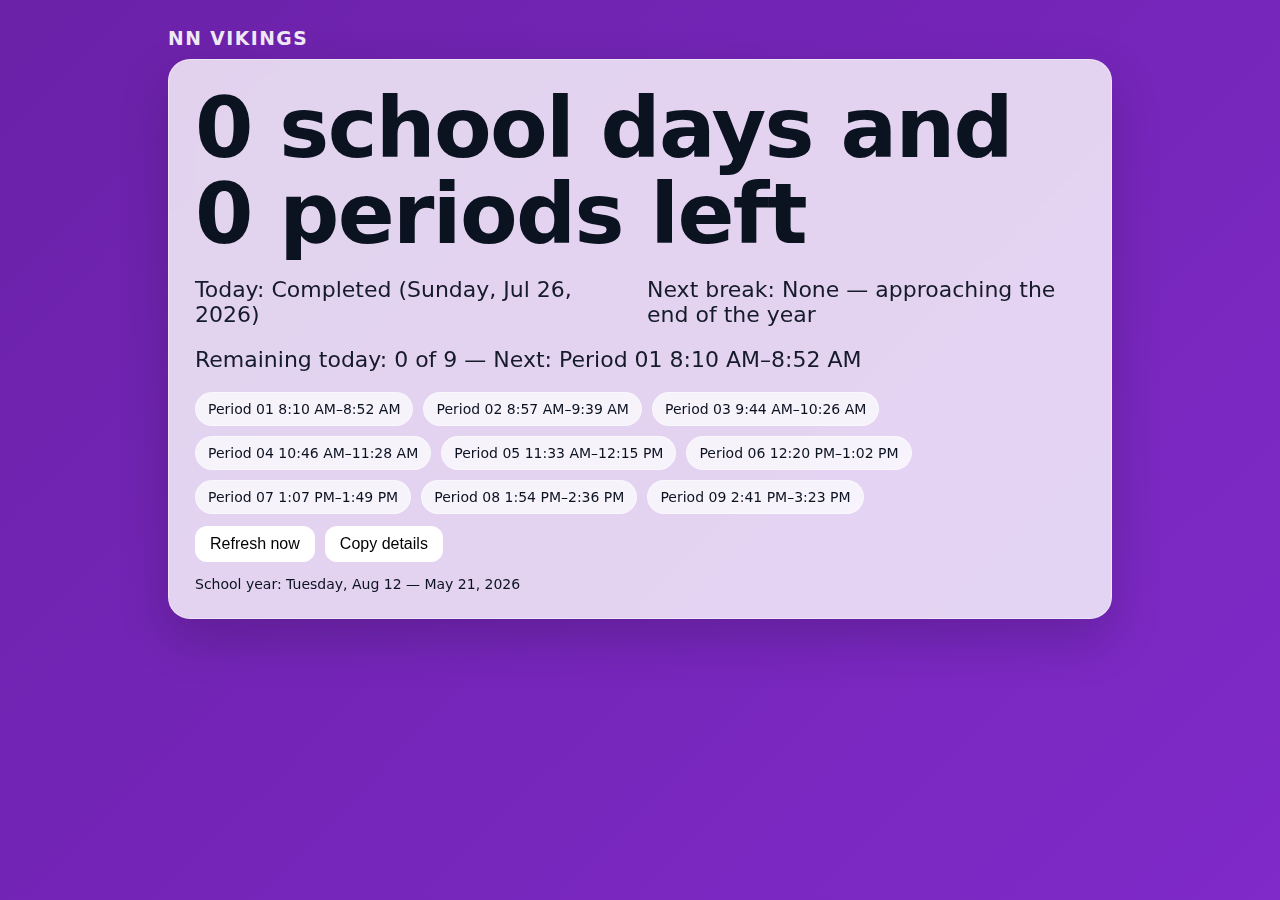
<file: index.html>
<!doctype html>
<html lang="en">
<head>
  <meta charset="utf-8" />
  <meta name="viewport" content="width=device-width, initial-scale=1" />
  <title>NN Vikings — School Days & Periods</title>
  <meta name="theme-color" content="#6b21a8">
  <link rel="manifest" href="manifest.webmanifest">
  <link rel="icon" href="icons/icon-192.png">
  <style>
    :root {
      --bg1:#6b21a8; --bg2:#9333ea; --fg:#0b1220; --muted:#434c5e; --card:#ffffffcc; --border:#ffffff66;
      --chip:#ffffffb8; --chipText:#0b1220; --chipPast:#eceaf5; --chipNow:#fde68a;
    }
    *{box-sizing:border-box}
    html,body{height:100%;margin:0;font-family:system-ui,-apple-system,"Segoe UI",Roboto,Ubuntu,"Helvetica Neue",Arial}
    body{
      background: linear-gradient(135deg,var(--bg1),var(--bg2));
      background-size: 200% 200%;
      animation: hue 16s ease-in-out infinite;
      color:var(--fg);
    }
    @keyframes hue{ 0%{background-position:0% 50%} 50%{background-position:100% 50%} 100%{background-position:0% 50%} }
    .wrap{max-width:1000px;margin:0 auto;padding:28px}
    .brand{color:#fff;letter-spacing:.08em;font-weight:800;text-transform:uppercase;margin:0 0 10px;opacity:.9}
    .card{
      background: var(--card);
      backdrop-filter: blur(10px);
      -webkit-backdrop-filter: blur(10px);
      border:1px solid var(--border);
      border-radius:22px;
      box-shadow: 0 20px 50px rgba(0,0,0,0.18);
      padding:26px;
    }
    h1{
      font-size:clamp(34px,6.8vw,84px);
      line-height:1.02;margin:0 0 8px;font-weight:900;letter-spacing:-0.02em;
    }
    .sub{font-size:clamp(16px,2.8vw,22px); color:#0b1220; opacity:.95}
    .muted{color:var(--muted)}
    .grid{display:grid;grid-template-columns:1fr 1fr; gap:14px; margin-top:10px}
    @media (max-width:800px){ .grid{grid-template-columns:1fr;} }
    .row{padding:10px 0}
    .chips{display:flex;flex-wrap:wrap;gap:10px;margin-top:10px}
    .chip{background:var(--chip); color:var(--chipText); border-radius:999px; padding:8px 12px; border:1px solid var(--border); font-size:14px}
    .chip.past{background:var(--chipPast)}
    .chip.now{background:var(--chipNow); font-weight:700}
    .small{font-size:14px;margin-top:14px;color:#0b1220}
    .btns{display:flex;gap:10px;flex-wrap:wrap;margin-top:12px}
    button{font-size:16px;padding:8px 14px;border-radius:12px;border:1px solid var(--border);background:#fff;cursor:pointer}
    button:active{transform:translateY(1px)}
  </style>
</head>
<body>
  <div class="wrap">
    <h3 class="brand">NN Vikings</h3>
    <div class="card">
      <h1 id="topline">Loading…</h1>
      <div class="grid">
        <div class="row sub" id="today"></div>
        <div class="row sub" id="next"></div>
      </div>

      <div class="row sub" id="todaySummary"></div>
      <div class="chips" id="chips"></div>

      <div class="btns">
        <button id="refreshBtn">Refresh now</button>
        <button id="copyBtn">Copy details</button>
      </div>
      <div class="small" id="range"></div>
    </div>
  </div>

<script>
/* =====================
   CALENDAR SETTINGS
   ===================== */
const FIRST_DAY = new Date(2025, 7, 12); // Aug 12, 2025
const LAST_DAY  = new Date(2026, 4, 21); // May 21, 2026
const NON_ATTENDANCE = [
  ["Teacher Institute",      2025,7,11,  2025,7,11],
  ["Labor Day",              2025,8,1,   2025,8,1 ],
  ["Indigenous Peoples Day", 2025,9,13,  2025,9,13],
  ["Teacher Institute",      2025,9,31,  2025,9,31],
  ["Thanksgiving Break",     2025,10,26, 2025,10,28],
  ["Winter Break",           2025,11,22, 2026,0,2 ],
  ["Martin Luther King Day", 2026,0,19,  2026,0,19],
  ["Presidents’ Day",        2026,1,16,  2026,1,16],
  ["Teacher Institute",      2026,2,13,  2026,2,13],
  ["Spring Break",           2026,2,30,  2026,3,3 ],
];

/* =====================
   BELL SCHEDULE
   ===================== */
const SCHEDULE = [
  { id:"01", label:"Period 01", start:[8,10],  end:[8,52],  include:true },
  { id:"02", label:"Period 02", start:[8,57],  end:[9,39],  include:true },
  { id:"03", label:"Period 03", start:[9,44],  end:[10,26], include:true },
  { id:"HR", label:"Homeroom",  start:[10,31], end:[10,41], include:false },
  { id:"04", label:"Period 04", start:[10,46], end:[11,28], include:true },
  { id:"05", label:"Period 05", start:[11,33], end:[12,15], include:true },
  { id:"06", label:"Period 06", start:[12,20], end:[13,2],  include:true },
  { id:"07", label:"Period 07", start:[13,7],  end:[13,49], include:true },
  { id:"08", label:"Period 08", start:[13,54], end:[14,36], include:true },
  { id:"09", label:"Period 09", start:[14,41], end:[15,23], include:true },
];

// Only count your sections? Put IDs here; otherwise all include:true are counted.
const INCLUDE_ONLY = null;

/* ===== Helpers ===== */
const oneDay = 24*60*60*1000;
const iso = d => d.toLocaleDateString(undefined,{weekday:'long', month:'short', day:'2-digit', year:'numeric'});
const shortMD = d => d.toLocaleDateString(undefined,{month:'short', day:'2-digit'});

function* dateRange(start, end){
  const s = new Date(start); s.setHours(0,0,0,0);
  const e = new Date(end);   e.setHours(0,0,0,0);
  for(let t = s.getTime(); t <= e.getTime(); t += oneDay){
    const d = new Date(t);
    d.setHours(0,0,0,0);
    yield d;
  }
}
function isWeekday(d){ return d.getDay() >= 1 && d.getDay() <= 5; }
function buildNonAttendanceMap(){
  const m = new Map();
  for(const [label, sy, sm, sd, ey, em, ed] of NON_ATTENDANCE){
    const s = new Date(sy, sm, sd), e = new Date(ey, em, ed);
    for(const d of dateRange(s,e)) m.set(+d, label);
  }
  return m;
}
function allSchoolDays(){
  const na = buildNonAttendanceMap();
  const days = [];
  for(const d of dateRange(FIRST_DAY, LAST_DAY)){
    if(isWeekday(d) && !na.has(+d)) days.push(new Date(d));
  }
  return days;
}
function remainingSchoolDays(today = new Date()){
  today.setHours(0,0,0,0);
  return allSchoolDays().filter(d => d.getTime() >= today.getTime()).length;
}
function todayStatus(today = new Date()){
  today.setHours(0,0,0,0);
  const na = buildNonAttendanceMap();
  if(today < FIRST_DAY) return ["Not started", null];
  if(today > LAST_DAY)  return ["Completed", null];
  const key = +today;
  if(na.has(key)) return [`No school: ${na.get(key)}`, na.get(key)];
  if(!isWeekday(today)) return ["No school: Weekend", "Weekend"];
  return ["School day", null];
}

/* ===== Period helpers ===== */
function scheduleForDate(baseDate){
  const y = baseDate.getFullYear(), m = baseDate.getMonth(), d = baseDate.getDate();
  const useOnly = Array.isArray(INCLUDE_ONLY) ? new Set(INCLUDE_ONLY) : null;
  return SCHEDULE.map(p => ({ ...p, startDate: new Date(y,m,d,p.start[0],p.start[1]), endDate: new Date(y,m,d,p.end[0],p.end[1]), _count: useOnly ? useOnly.has(p.id) : !!p.include }));
}
function countedPeriodsPerDay(){
  const useOnly = Array.isArray(INCLUDE_ONLY) ? new Set(INCLUDE_ONLY) : null;
  return SCHEDULE.filter(p => (useOnly ? useOnly.has(p.id) : !!p.include)).length;
}
function remainingPeriodsToday(now = new Date()){
  const sched = scheduleForDate(now);
  return sched.filter(p => p._count && p.endDate.getTime() > now.getTime()).length;
}
function nextUpcomingPeriod(now = new Date()){
  const sched = scheduleForDate(now);
  const upcoming = sched.find(p => p._count && p.endDate.getTime() > now.getTime());
  return upcoming || null;
}
function totalRemainingPeriods(now = new Date()){
  now.setSeconds(0,0);
  const today = new Date(now); today.setHours(0,0,0,0);
  const days = allSchoolDays();
  const perDay = countedPeriodsPerDay();
  const futureDays = days.filter(d => d.getTime() > today.getTime()).length;
  let total = futureDays * perDay;
  const [status] = todayStatus(today);
  if(status === "School day"){
    total += remainingPeriodsToday(now);
  } else if(status === "Not started"){
    total = days.length * perDay;
  }
  return total;
}

/* ===== UI ===== */
function buildChips(now = new Date()){
  const chips = document.getElementById('chips');
  chips.innerHTML = "";
  const sched = scheduleForDate(now);
  for(const p of sched){
    if(!p._count) continue;
    let cls = "chip";
    if(p.endDate.getTime() <= now.getTime()) cls += " past";
    else if(p.startDate.getTime() <= now.getTime()) cls += " now";
    const txt = `${p.label} ${p.startDate.toLocaleTimeString([], {hour:'numeric', minute:'2-digit'})}–${p.endDate.toLocaleTimeString([], {hour:'numeric', minute:'2-digit'})}`;
    const el = document.createElement('span');
    el.className = cls; el.textContent = txt;
    chips.appendChild(el);
  }
}

function render(){
  const now = new Date(); now.setSeconds(0,0);
  const today = new Date(now); today.setHours(0,0,0,0);

  const days = remainingSchoolDays(today);
  const periods = totalRemainingPeriods(now);
  document.getElementById('topline').textContent = `${days} school days and ${periods} periods left`;

  const [status] = todayStatus(today);
  document.getElementById('today').textContent = `Today: ${status}  (${iso(today)})`;

  // Next break
  const na = buildNonAttendanceMap();
  const start = new Date(Math.max(today, FIRST_DAY));
  let msg = "Next break: None — approaching the end of the year";
  for(const d of dateRange(start, LAST_DAY)){
    if(na.has(+d)){
      const label = na.get(+d);
      let end = new Date(d);
      for(const f of dateRange(new Date(+d+oneDay), LAST_DAY)){
        if(na.get(+f) === label){ end = f; } else { break; }
      }
      msg = (d.getTime()===end.getTime())
        ? `Next break: ${label} on ${iso(d).replace(/, \d{4}$/,'')}`
        : `Next break: ${label} (${shortMD(d)}–${shortMD(end)})`;
      break;
    }
  }
  document.getElementById('next').textContent = msg;

  // Today's summary
  const perDay = countedPeriodsPerDay();
  const remToday = (status === "School day") ? remainingPeriodsToday(now) : 0;
  const np = nextUpcomingPeriod(now);
  const nextTxt = np ? `Next: ${np.label} ${np.startDate.toLocaleTimeString([], {hour:'numeric', minute:'2-digit'})}–${np.endDate.toLocaleTimeString([], {hour:'numeric', minute:'2-digit'})}`
                     : "No more periods today";
  document.getElementById('todaySummary').textContent = `Remaining today: ${remToday} of ${perDay} — ${nextTxt}`;

  document.getElementById('range').textContent = `School year: ${iso(FIRST_DAY).replace(/, \d{4}$/,'')} — ${iso(LAST_DAY).replace(/^[A-Za-z]+, /,'')}`;

  buildChips(now);
}

document.getElementById('refreshBtn').addEventListener('click', render);
document.getElementById('copyBtn').addEventListener('click', () => {
  const now = new Date(); now.setSeconds(0,0);
  const today = new Date(now); today.setHours(0,0,0,0);
  const lines = [];
  lines.push(document.getElementById('topline').textContent);
  const [status] = todayStatus(today);
  const perDay = countedPeriodsPerDay();
  const remToday = (status === "School day") ? remainingPeriodsToday(now) : 0;
  lines.push(`Today: ${status} (${iso(today)})`);
  lines.push(`Remaining today: ${remToday} of ${perDay}`);
  lines.push(document.getElementById('next').textContent);
  lines.push(document.getElementById('range').textContent);
  navigator.clipboard?.writeText(lines.join("\n"));
});

if('serviceWorker' in navigator){
  navigator.serviceWorker.register('./sw.js').catch(()=>{});
}

render();
</script>
</body>
</html>
</file>
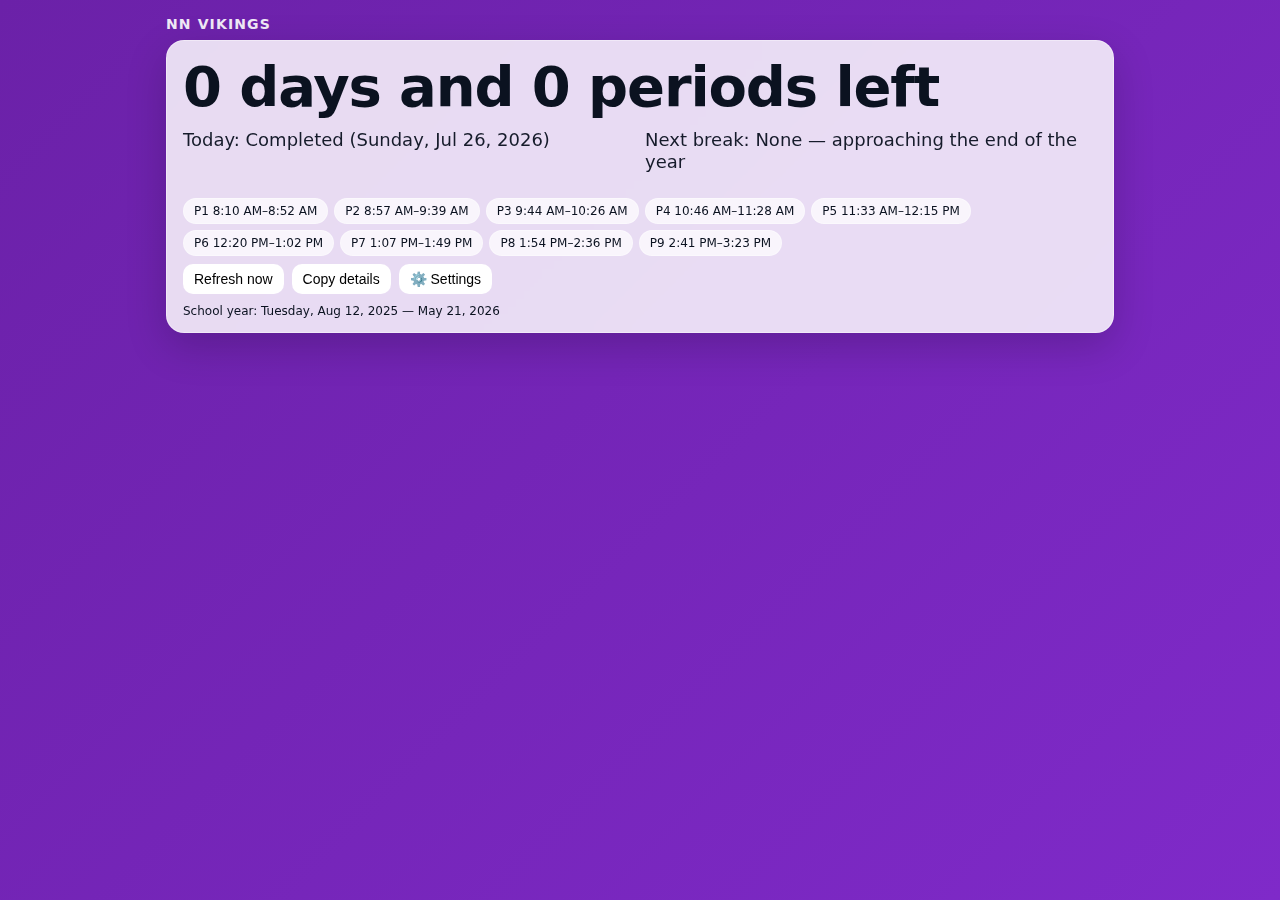
<file: v2/index.html>
<!doctype html>
<html lang="en">
<head>
  <meta charset="utf-8" />
  <meta name="viewport" content="width=device-width, initial-scale=1" />
  <title>NN Vikings v2 — School Days & Periods</title>
  <meta name="theme-color" content="#6b21a8">
  <link rel="manifest" href="manifest.webmanifest">
  <link rel="icon" href="icons/icon-192.png">
  <style>
    :root{
      --bg1:#6b21a8; --bg2:#9333ea; --fg:#0b1220; --muted:#434c5e; --card:#ffffffd6; --border:#ffffff66;
      --chip:#ffffffb8; --chipText:#0b1220; --chipPast:#eceaf5; --chipNow:#fde68a; --label:#ffffffbb;
    }
    *{box-sizing:border-box}
    html,body{height:100%;margin:0;font-family:system-ui,-apple-system,"Segoe UI",Roboto,Ubuntu,"Helvetica Neue",Arial}
    body{
      background: linear-gradient(135deg,var(--bg1),var(--bg2));
      background-size:200% 200%;
      animation:hue 16s ease-in-out infinite;
      color:var(--fg);
    }
    @keyframes hue{0%{background-position:0% 50%}50%{background-position:100% 50%}100%{background-position:0% 50%}}
    .wrap{max-width:980px;margin:0 auto;padding:16px}
    @media (max-width:480px){ .wrap{padding:12px} }
    .brand{color:#fff;letter-spacing:.08em;font-weight:800;text-transform:uppercase;margin:0 0 8px;opacity:.9;font-size:14px}
    .card{
      background:var(--card); backdrop-filter:blur(8px); -webkit-backdrop-filter:blur(8px);
      border:1px solid var(--border); border-radius:18px; box-shadow:0 14px 40px rgba(0,0,0,.18);
      padding:16px 16px 14px;
    }
    h1{font-size:clamp(24px,6.2vw,56px);line-height:1.07;margin:0 0 6px;font-weight:900;letter-spacing:-.02em}
    .sub{font-size:clamp(14px,2.6vw,18px);color:#0b1220;opacity:.95;line-height:1.25}
    .grid{display:grid;grid-template-columns:1fr 1fr;gap:10px;margin-top:6px}
    @media (max-width:780px){.grid{grid-template-columns:1fr}}
    .row{padding:6px 0}
    .chips{display:flex;flex-wrap:wrap;gap:6px;margin-top:6px}
    .chip{background:var(--chip);color:var(--chipText);border-radius:999px;padding:6px 10px;border:1px solid var(--border);font-size:12px;line-height:1}
    .chip.past{background:var(--chipPast)}
    .chip.now{background:var(--chipNow);font-weight:700}
    @media (max-width:480px){ .chip{font-size:11px;padding:5px 8px} }
    .small{font-size:12px;margin-top:10px;color:#0b1220}
    .btns{display:flex;gap:8px;flex-wrap:wrap;margin-top:8px}
    button{font-size:14px;padding:6px 10px;border-radius:10px;border:1px solid var(--border);background:#fff;cursor:pointer}
    button:active{transform:translateY(1px)}
    .mode-pill{display:inline-block;background:var(--label);border:1px solid var(--border);border-radius:999px;padding:4px 10px;font-size:12px;margin-left:6px}

    /* Settings modal — mobile-scrollable & sticky footer */
    .backdrop{
      position:fixed; inset:0; background:rgba(0,0,0,.35);
      display:none; align-items:stretch; justify-content:center; padding:16px;
      overflow:auto; -webkit-overflow-scrolling:touch;
    }
    .modal{
      max-width:820px; width:100%; background:#fff; border-radius:16px;
      border:1px solid #e5e7eb; margin:auto; max-height:92vh; overflow:auto;
      display:flex; flex-direction:column;
    }
    .modal h3{margin:0 0 8px}
    .row2{display:grid;grid-template-columns:1fr 1fr;gap:10px}
    @media (max-width:680px){.row2{grid-template-columns:1fr}}
    label{font-size:12px;color:#374151}
    input,select,textarea{width:100%;padding:8px;border:1px solid #e5e7eb;border-radius:10px;font-size:14px}
    textarea{min-height:120px}

    /* Compact 9-period builder */
    .builder{margin-top:12px;border:1px solid #e5e7eb;border-radius:12px;padding:10px}
    .builder h4{margin:0 0 8px}
    .bgrid{display:grid;grid-template-columns:58px 1fr;gap:8px;align-items:center}
    .bhead{display:contents}
    .bhead div{font-size:12px;color:#6b7280}
    .brow{display:contents}
    .plabel{justify-self:center;font-weight:700}
    .times{display:flex;align-items:center;gap:8px}
    .times input[type="time"]{width:120px;min-width:110px}
    .dash{opacity:.5}
    @media (max-width:420px){ .times input[type="time"]{width:110px} }

    .muted{color:#6b7280}
    .modal-body{padding:16px}
    .footer{
      position:sticky; bottom:0; background:#fff; padding:10px 16px 12px;
      border-top:1px solid #e5e7eb; display:flex; gap:8px; flex-wrap:wrap;
    }
  </style>
</head>
<body>
  <div class="wrap">
    <h3 class="brand">NN Vikings</h3>
    <div class="card">
      <h1 id="topline">Loading…</h1>

      <div class="grid">
        <div class="row sub" id="today"></div>
        <div class="row sub" id="next"></div>
      </div>

      <div class="row sub" id="modeRow"></div>
      <div class="chips" id="chips"></div>

      <div class="btns">
        <button id="refreshBtn">Refresh now</button>
        <button id="copyBtn">Copy details</button>
        <button id="settingsBtn">⚙️ Settings</button>
      </div>
      <div class="small" id="range"></div>
    </div>
  </div>

  <!-- Settings modal -->
  <div class="backdrop" id="backdrop">
    <div class="modal">
      <div class="modal-body">
        <h3>Special day overrides</h3>
        <p class="small" style="margin-top:0">
          Add one-off dates with a different schedule (e.g., early release, assemblies).
          Stored locally in your browser and take priority over everything else.
        </p>

        <div class="row2">
          <div>
            <label for="ovDate">Date</label>
            <input id="ovDate" type="date">
          </div>
          <div>
            <label for="ovKind">Schedule</label>
            <select id="ovKind">
              <option value="DEFAULT">Default (regular)</option>
              <option value="WED_LATE">Late Start (9:40)</option>
              <option value="LATE_ARRIVAL_1010">Late Arrival (10:10)</option>
              <option value="CUSTOM">Custom (paste or build below)</option>
            </select>
          </div>
        </div>

        <!-- JSON textarea (still supported) -->
        <div style="margin-top:8px">
          <label for="ovCustom">Custom schedule JSON (array of periods). Example:<br>
            <code>[
              {"id":"01","label":"P1","start":"9:00","end":"9:35","include":true},
              {"id":"02","label":"P2","start":"9:40","end":"10:15","include":true}
            ]</code>
          </label>
          <textarea id="ovCustom" placeholder='[{"id":"01","label":"P1","start":"9:00","end":"9:35","include":true},{"id":"02","label":"P2","start":"9:40","end":"10:15","include":true}]'></textarea>
        </div>

        <!-- Compact 9-period builder -->
        <div class="builder">
          <h4>Build a 9-period schedule</h4>
          <div class="bgrid" id="bgrid">
            <div class="bhead"><div>P</div><div>Start — End</div></div>
            <!-- rows injected by JS -->
          </div>
          <div class="btns" style="margin-top:8px">
            <button id="bLoadDefault">Load Default</button>
            <button id="bLoadWed">Load Wed 9:40</button>
            <button id="bLoad1010">Load 10:10</button>
            <button id="bClear">Clear</button>
            <button id="bBuild">Use times → Fill JSON</button>
          </div>
          <p class="muted" style="margin:8px 0 0">Labels default to <strong>P1</strong>…<strong>P9</strong>. Edit in the JSON box if needed.</p>
        </div>
      </div>

      <!-- Sticky footer actions -->
      <div class="footer">
        <button id="ovAdd">Add / Update</button>
        <button id="ovClear">Clear all overrides</button>
        <button id="closeModal">Close</button>
      </div>

      <div class="modal-body" id="ovListWrap">
        <div id="ovList"></div>
      </div>
    </div>
  </div>

<script>
/* =====================
   FILES TO LOAD
   ===================== */
const FILE_NON_ATTENDANCE = 'non_attendance.json';
const FILE_LATE_WEDS      = 'late_start_wednesdays.json';
const FILE_LATE_1010      = 'late_arrival_1010.json';

/* =====================
   SCHOOL YEAR
   ===================== */
const FIRST_DAY = new Date(2025, 7, 12); // Aug 12, 2025
const LAST_DAY  = new Date(2026, 4, 21); // May 21, 2026

/* =====================
   SCHEDULES (named)
   ===================== */
const SCHEDULES = {
  DEFAULT: [
    { id:"01", label:"P1", start:[8,10],  end:[8,52],  include:true },
    { id:"02", label:"P2", start:[8,57],  end:[9,39],  include:true },
    { id:"03", label:"P3", start:[9,44],  end:[10,26], include:true },
    { id:"HR", label:"Homeroom",  start:[10,31], end:[10,41], include:false },
    { id:"04", label:"P4", start:[10,46], end:[11,28], include:true },
    { id:"05", label:"P5", start:[11,33], end:[12,15], include:true },
    { id:"06", label:"P6", start:[12,20], end:[13,2],  include:true },
    { id:"07", label:"P7", start:[13,7],  end:[13,49], include:true },
    { id:"08", label:"P8", start:[13,54], end:[14,36], include:true },
    { id:"09", label:"P9", start:[14,41], end:[15,23], include:true }
  ],
  WED_LATE: [
    { id:"01", label:"P1", start:[9,40],  end:[10,14], include:true },
    { id:"02", label:"P2", start:[10,19], end:[10,52], include:true },
    { id:"03", label:"P3", start:[10,57], end:[11,31], include:true },
    { id:"04", label:"P4", start:[11,36], end:[12,10], include:true },
    { id:"05", label:"P5", start:[12,15], end:[12,49], include:true },
    { id:"06", label:"P6", start:[12,54], end:[13,28], include:true },
    { id:"07", label:"P7", start:[13,33], end:[14,7],  include:true },
    { id:"08", label:"P8", start:[14,12], end:[14,45], include:true },
    { id:"09", label:"P9", start:[14,50], end:[15,23], include:true }
  ],
  LATE_ARRIVAL_1010: [
    { id:"01", label:"P1", start:[10,10], end:[10,41], include:true },
    { id:"02", label:"P2", start:[10,46], end:[11,16], include:true },
    { id:"03", label:"P3", start:[11,21], end:[11,51], include:true },
    { id:"04", label:"P4", start:[11,56], end:[12,26], include:true },
    { id:"05", label:"P5", start:[12,31], end:[13,2],  include:true },
    { id:"06", label:"P6", start:[13,7],  end:[13,37], include:true },
    { id:"07", label:"P7", start:[13,42], end:[14,12], include:true },
    { id:"08", label:"P8", start:[14,17], end:[14,47], include:true },
    { id:"09", label:"P9", start:[14,52], end:[15,23], include:true }
  ]
};

// Count only certain sections? Put IDs here; otherwise all include:true are counted.
const INCLUDE_ONLY = null;

/* ===== Utilities ===== */
const oneDay = 24*60*60*1000;
const iso     = d => d.toLocaleDateString(undefined,{weekday:'long', month:'short', day:'2-digit', year:'numeric'});
const shortMD = d => d.toLocaleDateString(undefined,{month:'short', day:'2-digit'});
const toKey   = d => d.toISOString().slice(0,10);
function parseISODate(s){ const [y,m,d]=s.split('-').map(Number); return new Date(y, m-1, d); }

// Accept "HH:MM" strings or [HH,MM] arrays
function hm(v){
  if (Array.isArray(v) && v.length >= 2) return [Number(v[0])||0, Number(v[1])||0];
  if (typeof v === 'string') {
    const m = v.match(/^\s*(\d{1,2}):(\d{2})\s*$/);
    if (m) return [Number(m[1]), Number(m[2])];
  }
  return [0,0];
}

function* dateRange(start, end){
  const s = new Date(start); s.setHours(0,0,0,0);
  const e = new Date(end);   e.setHours(0,0,0,0);
  for(let t = s.getTime(); t <= e.getTime(); t += oneDay){
    const d = new Date(t);
    d.setHours(0,0,0,0);
    yield d;
  }
}
function isWeekday(d){ return d.getDay() >= 1 && d.getDay() <= 5; }
function plural(n, s, p){ return `${n} ${n===1?s:p}`; }

/* ===== Load JSON files (network-first) ===== */
async function loadJSON(url){
  try{
    const r = await fetch(url, {cache:'no-store'});
    if(!r.ok) throw new Error(r.status);
    return await r.json();
  }catch(e){
    console.warn('Failed to load', url, e);
    return null;
  }
}

/* ===== Data from JSON ===== */
let NA_MAP = new Map();           // +date -> label
let LATE_WEDS = new Set();        // 'YYYY-MM-DD'
let LATE_1010 = new Set();        // 'YYYY-MM-DD'

function rebuildNaMap(nonAttendance){
  NA_MAP = new Map();
  if(!Array.isArray(nonAttendance)) return;
  for(const item of nonAttendance){
    const s = parseISODate(item.start);
    const e = parseISODate(item.end);
    for(const d of dateRange(s,e)) NA_MAP.set(+d, item.label);
  }
}
function buildSet(list){ return new Set(Array.isArray(list) ? list : []); }

/* ===== Overrides in localStorage ===== */
const LS_KEY = 'sdc_special_overrides_v2';
function loadOverrides(){
  try{ return JSON.parse(localStorage.getItem(LS_KEY) || '{}'); }catch{ return {}; }
}
function saveOverrides(obj){ localStorage.setItem(LS_KEY, JSON.stringify(obj)); }

/* ===== School days helpers ===== */
function allSchoolDays(){
  const days = [];
  for(const d of dateRange(FIRST_DAY, LAST_DAY)){
    if(isWeekday(d) && !NA_MAP.has(+d)) days.push(new Date(d));
  }
  return days;
}
function fullDaysAfterToday(today = new Date()){
  today.setHours(0,0,0,0);
  return allSchoolDays().filter(d => d.getTime() > today.getTime()).length;
}
function todayStatus(today = new Date()){
  today.setHours(0,0,0,0);
  if(today < FIRST_DAY) return ["Not started", null];
  if(today > LAST_DAY)  return ["Completed", null];
  if(NA_MAP.has(+today)) return [`No school: ${NA_MAP.get(+today)}`, NA_MAP.get(+today)];
  if(!isWeekday(today))  return ["No school: Weekend", "Weekend"];
  return ["School day", null];
}

/* ===== Schedule selection ===== */
function scheduleForDate(baseDate){
  const key = toKey(baseDate);
  const overrides = loadOverrides();
  if(overrides[key]){
    const val = overrides[key];
    if(val.startsWith('CUSTOM:')){
      try{ return JSON.parse(val.slice(7)); }catch{ /* fall through */ }
    }
    if(SCHEDULES[val]) return SCHEDULES[val];
  }
  if(LATE_1010.has(key)) return SCHEDULES.LATE_ARRIVAL_1010;
  if(LATE_WEDS.has(key)) return SCHEDULES.WED_LATE;
  return SCHEDULES.DEFAULT;
}

function remainingPeriodsToday(now = new Date()){
  const base  = scheduleForDate(now);
  const useOnly = Array.isArray(INCLUDE_ONLY) ? new Set(INCLUDE_ONLY) : null;
  const sched = base.map(p => {
    const [sh, sm] = hm(p.start);
    const [eh, em] = hm(p.end);
    return {
      ...p,
      startDate: new Date(now.getFullYear(), now.getMonth(), now.getDate(), sh, sm),
      endDate:   new Date(now.getFullYear(), now.getMonth(), now.getDate(), eh, em),
      _count: useOnly ? useOnly.has(p.id) : !!p.include
    };
  });
  return sched.filter(p => p._count && p.endDate.getTime() > now.getTime()).length;
}

/* ===== UI builders ===== */
function buildChips(now = new Date()){
  const chips = document.getElementById('chips');
  chips.innerHTML = "";
  const base  = scheduleForDate(now);
  const useOnly = Array.isArray(INCLUDE_ONLY) ? new Set(INCLUDE_ONLY) : null;
  const sched = base.map(p => {
    const [sh, sm] = hm(p.start);
    const [eh, em] = hm(p.end);
    return {
      ...p,
      startDate: new Date(now.getFullYear(), now.getMonth(), now.getDate(), sh, sm),
      endDate:   new Date(now.getFullYear(), now.getMonth(), now.getDate(), eh, em),
      _count: useOnly ? useOnly.has(p.id) : !!p.include
    };
  });
  for(const p of sched){
    if(!p._count) continue;
    let cls = "chip";
    if(p.endDate.getTime() <= now.getTime()) cls += " past";
    else if(p.startDate.getTime() <= now.getTime()) cls += " now";
    const txt = `${p.label} ${p.startDate.toLocaleTimeString([], {hour:'numeric', minute:'2-digit'})}–${p.endDate.toLocaleTimeString([], {hour:'numeric', minute:'2-digit'})}`;
    const el = document.createElement('span');
    el.className = cls; el.textContent = txt;
    chips.appendChild(el);
  }
  const key = toKey(now);
  let mode = '';
  const overrides = loadOverrides();
  if(overrides[key]) mode = overrides[key].startsWith('CUSTOM:') ? 'Special (custom)' : `Special (${overrides[key]})`;
  else if(LATE_1010.has(key)) mode = "Late Arrival (10:10)";
  else if(LATE_WEDS.has(key)) mode = "Late Start (9:40)";
  document.getElementById('modeRow').innerHTML = mode ? `<span class="mode-pill">${mode}</span>` : "";
}

function render(){
  const now = new Date(); now.setSeconds(0,0);
  const today = new Date(now); today.setHours(0,0,0,0);

  const daysExclToday = fullDaysAfterToday(today);
  const periodsToday  = (todayStatus(today)[0] === "School day") ? remainingPeriodsToday(now) : 0;
  document.getElementById('topline').textContent =
    `${plural(daysExclToday,'day','days')} and ${plural(periodsToday,'period','periods')} left`;

  const [status] = todayStatus(today);
  document.getElementById('today').textContent = `Today: ${status}  (${iso(today)})`;

  let msg = "Next break: None — approaching the end of the year";
  const start = new Date(Math.max(today, FIRST_DAY));
  for(const d of dateRange(start, LAST_DAY)){
    if(NA_MAP.has(+d)){
      const label = NA_MAP.get(+d);
      let end = new Date(d);
      for(const f of dateRange(new Date(+d+oneDay), LAST_DAY)){
        if(NA_MAP.get(+f) === label){ end = f; } else { break; }
      }
      msg = (d.getTime()===end.getTime())
        ? `Next break: ${label} on ${iso(d).replace(/, \\d{4}$/,'')}`
        : `Next break: ${label} (${shortMD(d)}–${shortMD(end)})`;
      break;
    }
  }
  document.getElementById('next').textContent = msg;

  buildChips(now);
  document.getElementById('range').textContent =
    `School year: ${iso(FIRST_DAY).replace(/, \\d{4}$/,'')} — ${iso(LAST_DAY).replace(/^[A-Za-z]+, /,'')}`;
}

/* =====================
   Settings modal logic
   ===================== */
const $ = s => document.querySelector(s);

function openSettings(){
  document.body.style.overflow = 'hidden';      // lock page scroll
  $('#backdrop').style.display = 'flex';
  $('#ovDate').value = toKey(new Date());
  $('#ovKind').value = 'DEFAULT';
  $('#ovCustom').value = '';
  buildFormRows();
  clearFormTimes();
  refreshOvList();
}
function closeSettings(){
  document.body.style.overflow = '';            // restore page scroll
  $('#backdrop').style.display = 'none';
}
function refreshOvList(){
  const ov = loadOverrides();
  const list = $('#ovList'); list.innerHTML = '';
  const keys = Object.keys(ov).sort();
  if(keys.length===0){ list.innerHTML = '<span class="muted">No overrides saved.</span>'; return; }
  for(const k of keys){
    const pill = document.createElement('div');
    pill.style.display = 'inline-flex';
    pill.style.alignItems = 'center';
    pill.style.gap = '6px';
    pill.style.border = '1px solid #e5e7eb';
    pill.style.borderRadius = '999px';
    pill.style.padding = '4px 10px';
    pill.style.fontSize = '12px';
    pill.style.margin = '4px 6px 0 0';
    pill.innerHTML = `<strong>${k}</strong> — ${ov[k].slice(0,60)} ${ov[k].length>60?'…':''}`;
    const btn = document.createElement('button'); btn.textContent='Remove';
    btn.onclick = () => { const o = loadOverrides(); delete o[k]; saveOverrides(o); refreshOvList(); render(); };
    pill.appendChild(btn);
    list.appendChild(pill);
  }
}

document.getElementById('settingsBtn').addEventListener('click', openSettings);
document.getElementById('closeModal').addEventListener('click', closeSettings);
document.getElementById('backdrop').addEventListener('click', (e)=>{ if(e.target.id==='backdrop') closeSettings(); });

document.getElementById('ovAdd').addEventListener('click', ()=>{
  const date = $('#ovDate').value;
  const kind = $('#ovKind').value;
  if(!date) return alert('Pick a date');
  let val = kind;
  if(kind==='CUSTOM'){
    try{
      const parsed = JSON.parse($('#ovCustom').value || '[]');
      if(!Array.isArray(parsed) || parsed.length===0) throw 0;
      val = 'CUSTOM:' + JSON.stringify(parsed);
    }catch{ return alert('Custom schedule must be a non-empty JSON array of periods.'); }
  }
  const o = loadOverrides(); o[date] = val; saveOverrides(o);
  refreshOvList(); render();
});
document.getElementById('ovClear').addEventListener('click', ()=>{ if(confirm('Clear ALL overrides on this device?')){ saveOverrides({}); refreshOvList(); render(); }});

/* ===== Form builder (compact, P1–P9) ===== */
function buildFormRows(){
  const host = document.getElementById('bgrid');
  if(host.querySelector('.brow')) return;
  for (let i=1;i<=9;i++){
    const id = String(i).padStart(2,'0');
    const row = document.createElement('div');
    row.className = 'brow';
    row.innerHTML = `
      <div class="plabel">P${i}</div>
      <div class="times">
        <input type="time" id="bStart${id}" step="60" placeholder="--:--">
        <span class="dash">—</span>
        <input type="time" id="bEnd${id}" step="60" placeholder="--:--">
      </div>
    `;
    host.appendChild(row);
  }
}
function clearFormTimes(){
  for (let i=1;i<=9;i++){
    const id = String(i).padStart(2,'0');
    const s = document.getElementById('bStart'+id);
    const e = document.getElementById('bEnd'+id);
    if(s) s.value = '';
    if(e) e.value = '';
  }
}
function fillFormFromSchedule(name){
  const sched = SCHEDULES[name] || [];
  for (let i=1;i<=9;i++){
    const id = String(i).padStart(2,'0');
    const s = document.getElementById('bStart'+id);
    const e = document.getElementById('bEnd'+id);
    const p = sched.find(x => x.id === id);
    if(s && e && p){
      const [sh,sm] = hm(p.start); const [eh,em] = hm(p.end);
      s.value = `${String(sh).padStart(2,'0')}:${String(sm).padStart(2,'0')}`;
      e.value = `${String(eh).padStart(2,'0')}:${String(em).padStart(2,'0')}`;
    }
  }
}
function buildJsonFromForm(){
  const rows = [];
  for (let i=1;i<=9;i++){
    const id = String(i).padStart(2,'0');
    const s = document.getElementById('bStart'+id)?.value || '';
    const e = document.getElementById('bEnd'+id)?.value || '';
    if(!s || !e){ continue; }
    rows.push({ id, label:`P${i}`, start:s, end:e, include:true });
  }
  if(rows.length === 0){
    alert('Enter at least one start/end time.');
    return;
  }
  const box = document.getElementById('ovCustom');
  box.value = JSON.stringify(rows, null, 2);
  document.getElementById('ovKind').value = 'CUSTOM';
  box.scrollIntoView({behavior:'smooth', block:'center'});
  box.focus();
}

document.getElementById('bLoadDefault').addEventListener('click', ()=>{ buildFormRows(); fillFormFromSchedule('DEFAULT'); });
document.getElementById('bLoadWed').addEventListener('click',     ()=>{ buildFormRows(); fillFormFromSchedule('WED_LATE'); });
document.getElementById('bLoad1010').addEventListener('click',    ()=>{ buildFormRows(); fillFormFromSchedule('LATE_ARRIVAL_1010'); });
document.getElementById('bClear').addEventListener('click',       ()=>{ buildFormRows(); clearFormTimes(); });
document.getElementById('bBuild').addEventListener('click',       ()=>{ buildFormRows(); buildJsonFromForm(); });

/* ===== Boot ===== */
document.getElementById('refreshBtn').addEventListener('click', render);
document.getElementById('copyBtn').addEventListener('click', () => {
  const now = new Date(); now.setSeconds(0,0);
  const today = new Date(now); today.setHours(0,0,0,0);
  const daysExclToday = fullDaysAfterToday(today);
  const periodsToday  = (todayStatus(today)[0] === "School day") ? remainingPeriodsToday(now) : 0;
  const lines = [];
  lines.push(`${daysExclToday} days and ${periodsToday} periods left`);
  const [status] = todayStatus(today);
  lines.push(`Today: ${status} (${iso(today)})`);
  lines.push(document.getElementById('next').textContent);
  lines.push(document.getElementById('range').textContent);
  navigator.clipboard?.writeText(lines.join("\n"));
});

// Load JSON, then render
Promise.all([
  loadJSON(FILE_NON_ATTENDANCE),
  loadJSON(FILE_LATE_WEDS),
  loadJSON(FILE_LATE_1010)
]).then(([na, weds, la1010])=>{
  rebuildNaMap(na||[]);
  LATE_WEDS = buildSet(weds);
  LATE_1010 = buildSet(la1010);
  render();
});

if('serviceWorker' in navigator){ navigator.serviceWorker.register('./sw.js').catch(()=>{}); }
</script>
</body>
</html>
</file>
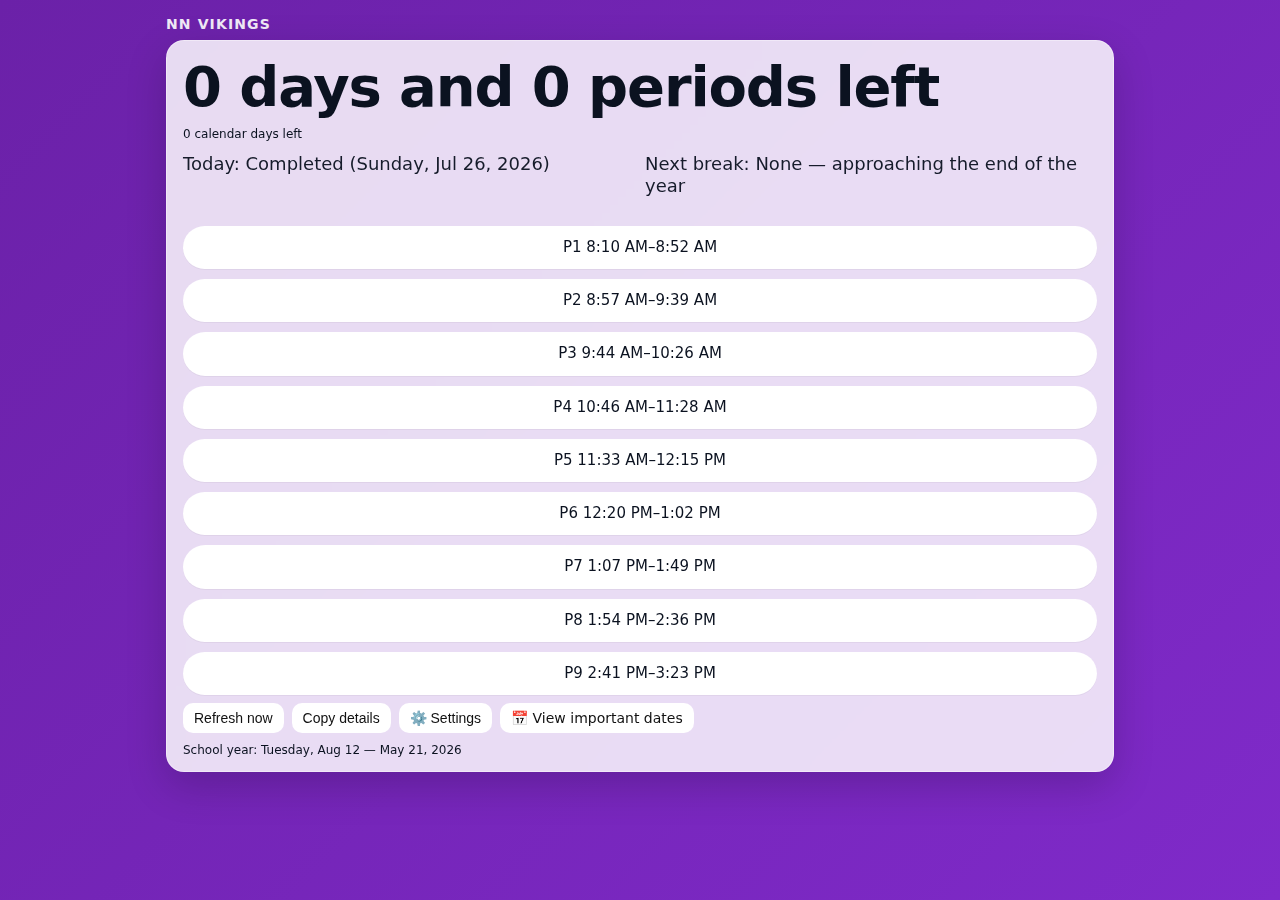
<file: v3/index.html>
<!doctype html>
<html lang="en">
<head>
  <meta charset="utf-8" />
  <meta name="viewport" content="width=device-width, initial-scale=1" />
  <title>NN Vikings — School Days & Periods (v3)</title>
  <meta name="theme-color" content="#6b21a8">
  <link rel="manifest" href="manifest.webmanifest">
  <link rel="icon" href="icons/icon-192.png">
  <link rel="stylesheet" href="css/app.css">
</head>
<body>
  <div class="wrap">
    <h3 class="brand">NN Vikings</h3>

    <div class="card">
      <h1 id="topline">Loading…</h1>
        <div class="small" id="calendarLeft"></div>  <!-- NEW: calendar days left -->

      <div class="grid">
        <div class="row sub" id="today"></div>
        <div class="row sub" id="next"></div>
      </div>

      <div class="row sub" id="modeRow"></div>
      <div class="chips" id="chips"></div>

      <div class="btns">
        <button id="refreshBtn">Refresh now</button>
        <button id="copyBtn">Copy details</button>
        <button id="settingsBtn">⚙️ Settings</button>
        <a href="./dates.html" class="as-btn">📅 View important dates</a>
      </div>

      <div class="small" id="range"></div>
    </div>
  </div>

  <!-- Settings modal -->
  <div class="backdrop" id="backdrop" hidden>
    <div class="modal">
      <div class="modal-body">
        <h3>Special day overrides</h3>
        <p class="small" style="margin-top:0">
          Add one-off dates with a different schedule. Stored locally in your browser.
        </p>

        <div class="row2">
          <div>
            <label for="ovDate">Date</label>
            <input id="ovDate" type="date">
          </div>
          <div>
            <label for="ovKind">Schedule</label>
            <select id="ovKind">
              <option value="DEFAULT">Default (regular)</option>
              <option value="WED_LATE">Late Start (9:40)</option>
              <option value="LATE_ARRIVAL_1010">Late Arrival (10:10)</option>
              <option value="CUSTOM">Custom (paste or build)</option>
            </select>
          </div>
        </div>

        <div style="margin-top:8px">
          <label for="ovCustom">Custom schedule JSON (array of periods).
            Example:
            <code>[
              {"id":"01","label":"P1","start":"9:00","end":"9:35","include":true},
              {"id":"02","label":"P2","start":"9:40","end":"10:15","include":true}
            ]</code>
          </label>
          <textarea id="ovCustom" placeholder='[]'></textarea>
        </div>

        <div class="builder">
          <h4>Build a 9-period schedule</h4>
          <div class="bgrid" id="bgrid">
            <div class="bhead"><div>P</div><div>Start — End</div></div>
            <!-- rows injected -->
          </div>
          <div class="btns" style="margin-top:8px">
            <button id="bLoadDefault">Load Default</button>
            <button id="bLoadWed">Load Wed 9:40</button>
            <button id="bLoad1010">Load 10:10</button>
            <button id="bClear">Clear</button>
            <button id="bBuild">Use times → Fill JSON</button>
          </div>
          <p class="muted" style="margin:8px 0 0">Labels default to <strong>P1</strong>…<strong>P9</strong>.</p>
        </div>
      </div>

      <div class="footer">
        <button id="ovAdd">Add / Update</button>
        <button id="ovClear">Clear all overrides</button>
        <button id="closeModal">Close</button>
      </div>

      <div class="modal-body">
        <div id="ovList"></div>
      </div>
    </div>
  </div>

  <script type="module" src="js/main.js"></script>
</body>
</html>
</file>
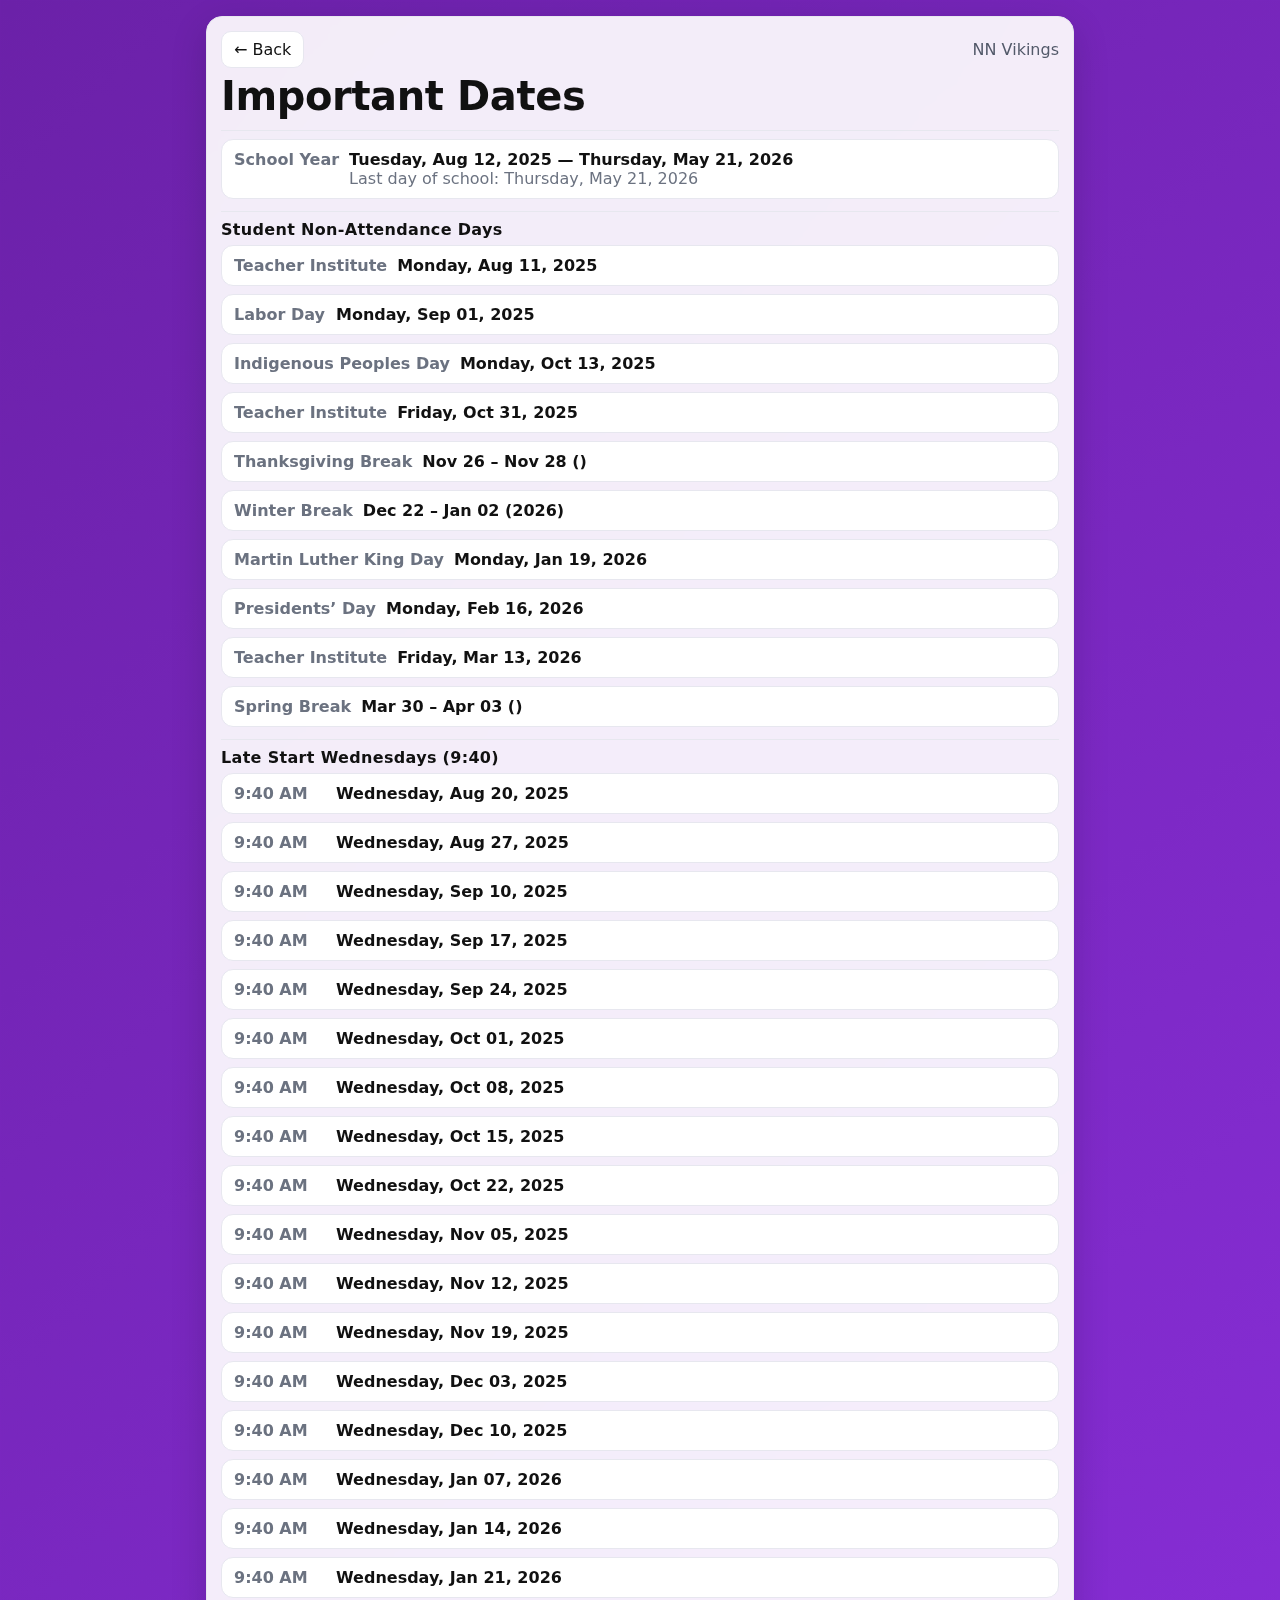
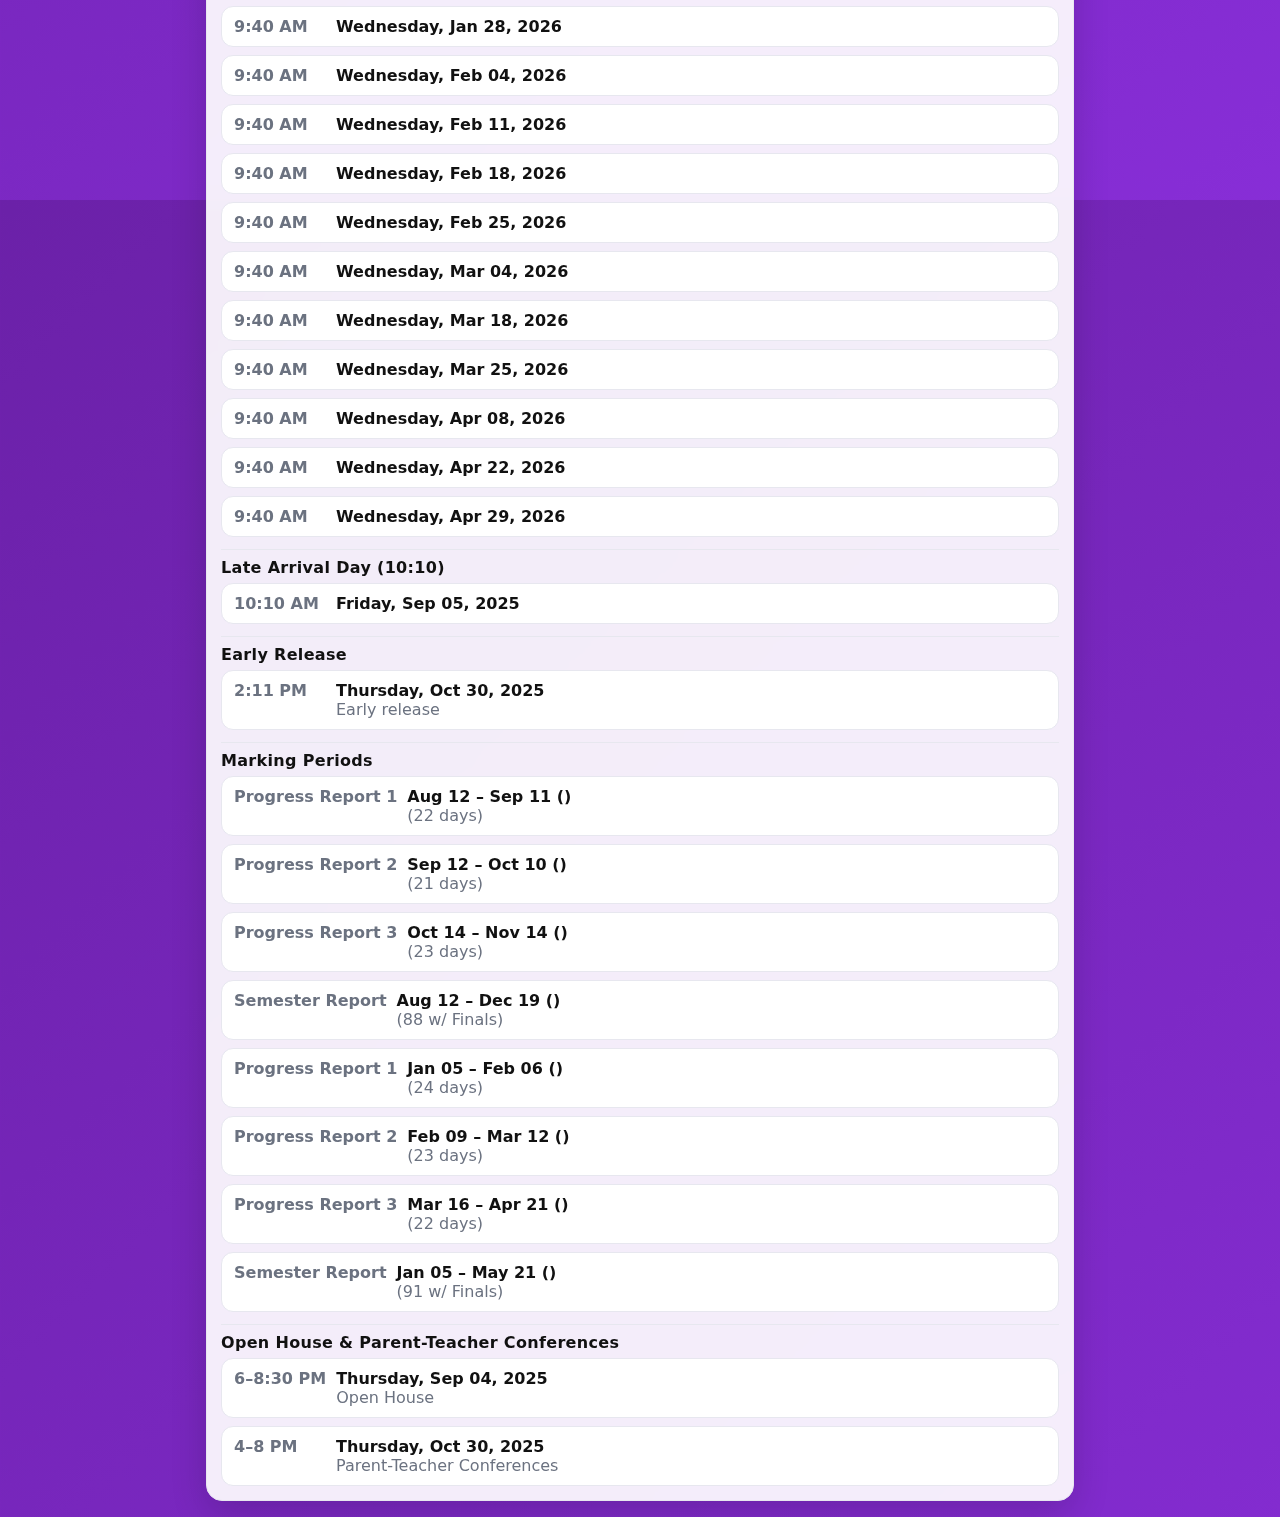
<file: v2/dates.html>
<!doctype html>
<html lang="en">
<head>
  <meta charset="utf-8" />
  <meta name="viewport" content="width=device-width, initial-scale=1" />
  <title>NN Vikings — Important Dates</title>
  <meta name="theme-color" content="#6b21a8">
  <link rel="icon" href="icons/icon-192.png">
  <style>
    :root{--bg1:#6b21a8;--bg2:#9333ea;--card:#ffffffea;--border:#e7e7ef;--fg:#0b1220;--muted:#6b7280}
    *{box-sizing:border-box} html,body{margin:0;height:100%;font-family:system-ui,-apple-system,"Segoe UI",Roboto,Ubuntu}
    body{background:linear-gradient(135deg,var(--bg1),var(--bg2));background-size:200% 200%;animation:hue 16s ease-in-out infinite}
    @keyframes hue{0%{background-position:0% 50%}50%{background-position:100% 50%}100%{background-position:0% 50%}}
    .wrap{max-width:900px;margin:0 auto;padding:16px}
    .card{background:var(--card);backdrop-filter:blur(8px);border:1px solid var(--border);border-radius:16px;box-shadow:0 12px 36px rgba(0,0,0,.16);padding:14px}
    .top{display:flex;gap:10px;align-items:center;justify-content:space-between;margin-bottom:6px}
    a.btn{display:inline-flex;gap:6px;align-items:center;padding:8px 12px;border:1px solid var(--border);background:#fff;border-radius:10px;text-decoration:none;color:#111}
    h1{margin:4px 0 8px;font-size:clamp(22px,5.5vw,40px);line-height:1.1;color:#111;font-weight:900;letter-spacing:-.01em}
    .sec{margin-top:12px;padding-top:8px;border-top:1px solid var(--border)}
    .sec h2{margin:0 0 6px;font-size:16px;color:#111;letter-spacing:.02em}
    .list{display:flex;flex-direction:column;gap:8px}
    .item{display:flex;gap:10px;align-items:flex-start;background:#fff;border:1px solid var(--border);border-radius:12px;padding:10px 12px}
    .tag{flex:0 0 auto;min-width:92px;color:#6b7280;font-weight:600}
    .date{font-weight:600;color:#111}
    .note{color:var(--muted)}
    @media (max-width:520px){ .item{flex-direction:column}.tag{min-width:auto} }
    .muted{color:#374151;opacity:.85}
  </style>
</head>
<body>
  <div class="wrap">
    <div class="card">
      <div class="top">
        <a class="btn" href="./index.html">← Back</a>
        <span class="muted">NN Vikings</span>
      </div>
      <h1>Important Dates</h1>

      <div id="summary" class="sec"></div>

      <div class="sec">
        <h2>Student Non-Attendance Days</h2>
        <div id="na" class="list"></div>
      </div>

      <div class="sec">
        <h2>Late Start Wednesdays (9:40)</h2>
        <div id="weds" class="list"></div>
      </div>

      <div class="sec">
        <h2>Late Arrival Day (10:10)</h2>
        <div id="late1010" class="list"></div>
      </div>

      <div class="sec">
        <h2>Early Release</h2>
        <div id="early" class="list"></div>
      </div>

      <div class="sec">
        <h2>Marking Periods</h2>
        <div id="marks" class="list"></div>
      </div>

      <div class="sec">
        <h2>Open House & Parent-Teacher Conferences</h2>
        <div id="ptc" class="list"></div>
      </div>
    </div>
  </div>

<script>
/* Files in /v2 */
const FILE_NON_ATT = 'non_attendance.json';
const FILE_WEDS    = 'late_start_wednesdays.json';
const FILE_LATE    = 'late_arrival_1010.json';
const FILE_EARLY   = 'early_release_days.json';
const FILE_MARKING = 'marking_periods.json';
const FILE_PTC     = 'pt_events.json';

/* School year (match index.html) */
const FIRST_DAY = new Date(2025,7,12);
const LAST_DAY  = new Date(2026,4,21);

const isoLong = d => d.toLocaleDateString(undefined,{weekday:'long',month:'short',day:'2-digit',year:'numeric'});
const isoMD   = d => d.toLocaleDateString(undefined,{month:'short',day:'2-digit'});
function parseISO(s){ const [y,m,d] = s.split('-').map(Number); return new Date(y,m-1,d); }
async function get(url){ try{ const r=await fetch(url,{cache:'no-store'}); if(!r.ok) throw 0; return r.json(); } catch{ return null; } }
function li(container, left, main, note){
  const row = document.createElement('div'); row.className='item';
  if(left){ const t = document.createElement('div'); t.className='tag'; t.textContent = left; row.appendChild(t); }
  const box = document.createElement('div');
  const a = document.createElement('div'); a.className='date'; a.textContent = main; box.appendChild(a);
  if(note){ const b = document.createElement('div'); b.className='note'; b.textContent = note; box.appendChild(b); }
  row.appendChild(box); container.appendChild(row);
}

function rangeText(sISO, eISO){
  const s=parseISO(sISO), e=parseISO(eISO);
  return (sISO===eISO) ? isoLong(s) : `${isoMD(s)} – ${isoMD(e)} (${s.getFullYear()!==e.getFullYear()?e.getFullYear():''})`;
}

(async ()=>{
  // Summary
  const sum = document.getElementById('summary');
  sum.innerHTML = `
    <div class="item">
      <div class="tag">School Year</div>
      <div><div class="date">${isoLong(FIRST_DAY)} — ${isoLong(LAST_DAY)}</div>
      <div class="note">Last day of school: ${isoLong(LAST_DAY)}</div></div>
    </div>`;

  // Non-attendance
  const naData = await get(FILE_NON_ATT) || [];
  const na = document.getElementById('na');
  naData.forEach(x => li(na, x.label, rangeText(x.start, x.end)));

  // Late-start Wednesdays (9:40)
  const wedsData = await get(FILE_WEDS) || [];
  const weds = document.getElementById('weds');
  wedsData.map(parseISO).sort((a,b)=>a-b)
    .forEach(d => li(weds, '9:40 AM', isoLong(d)));

  // Late arrival 10:10
  const lateData = await get(FILE_LATE) || [];
  const late = document.getElementById('late1010');
  (lateData.length ? lateData : []).map(parseISO).sort((a,b)=>a-b)
    .forEach(d => li(late, '10:10 AM', isoLong(d)));

  // Early release
  const earlyData = await get(FILE_EARLY) || [];
  const early = document.getElementById('early');
  earlyData.forEach(e => li(early, e.time || '2:11 PM', isoLong(parseISO(e.date)), e.title || 'Early release'));

  // Marking periods
  const mpData = await get(FILE_MARKING) || [];
  const mp = document.getElementById('marks');
  mpData.forEach(p => li(mp, p.title, `${rangeText(p.start,p.end)}`, p.note || ''));

  // PTC / Open House
  const ptcData = await get(FILE_PTC) || [];
  const ptc = document.getElementById('ptc');
  ptcData.forEach(ev => li(ptc, ev.time || '', `${isoLong(parseISO(ev.date))}`, ev.title));
})();
</script>
</body>
</html>
</file>
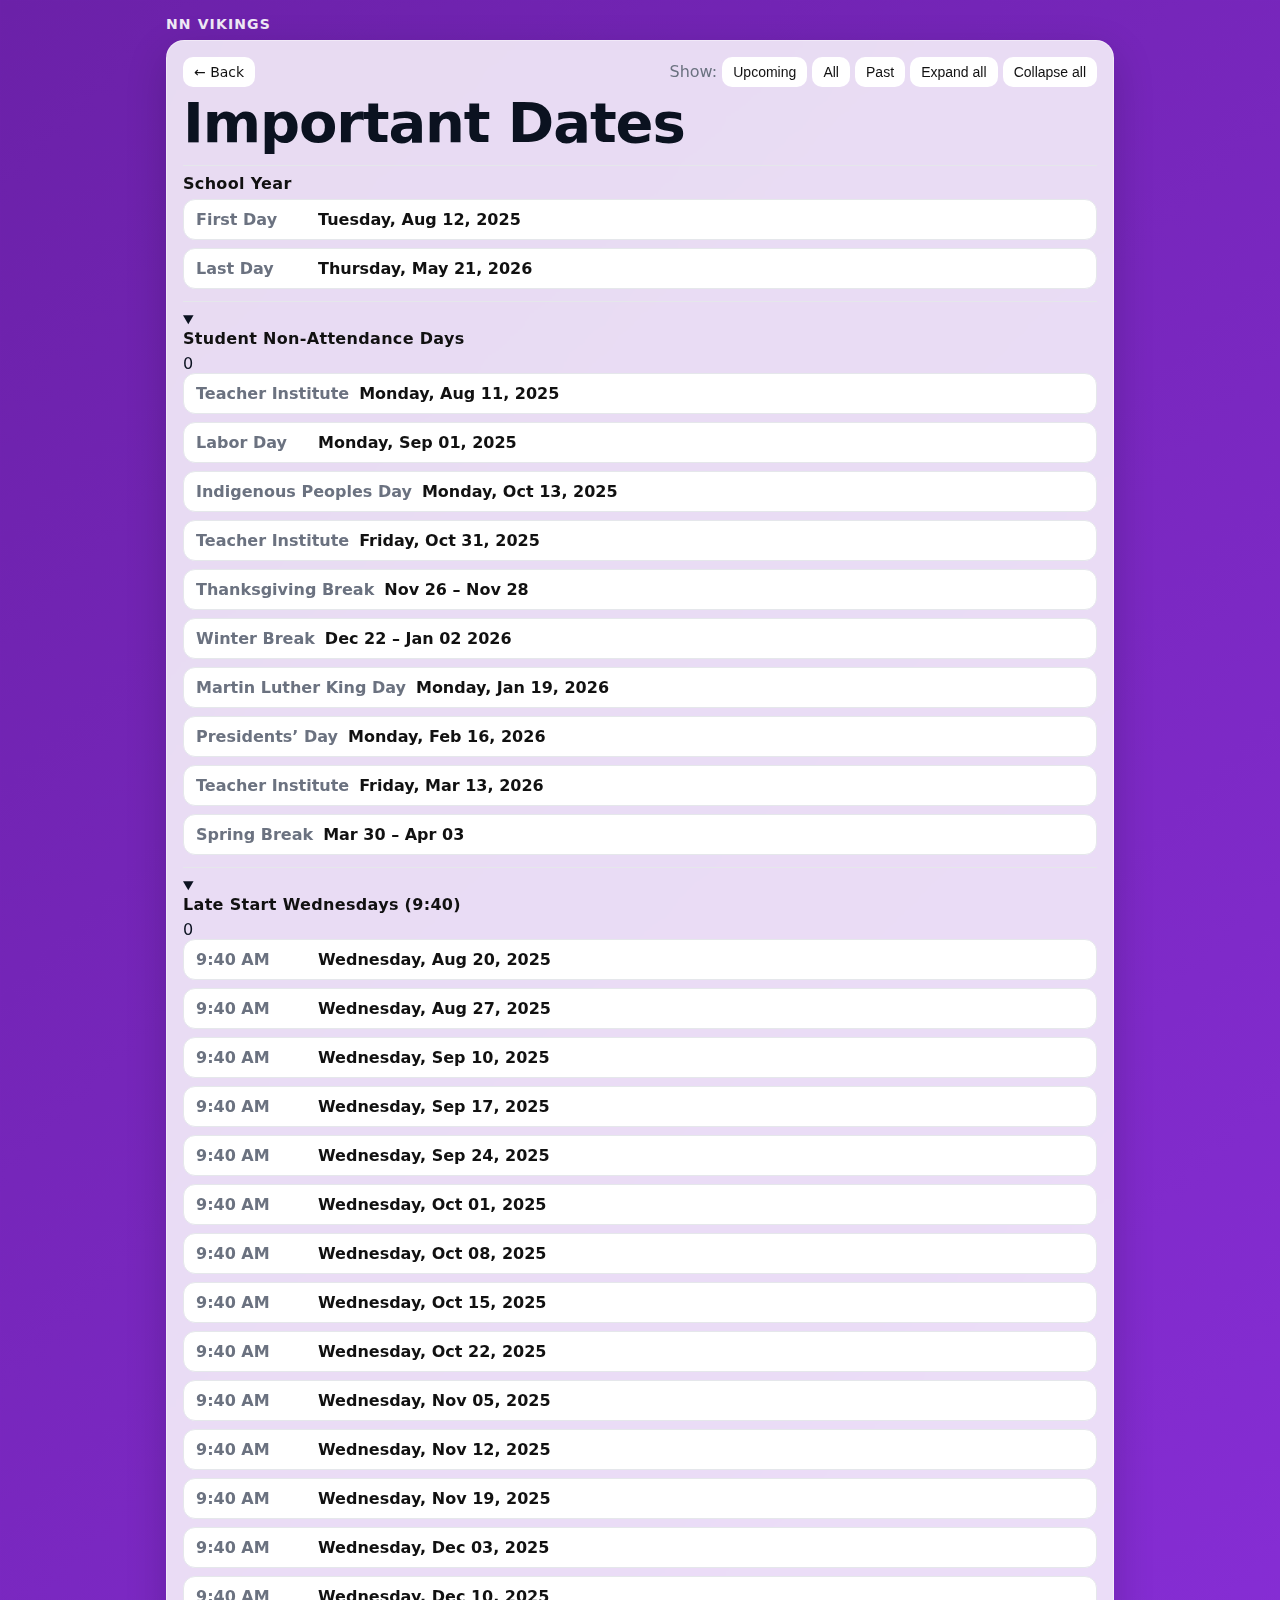
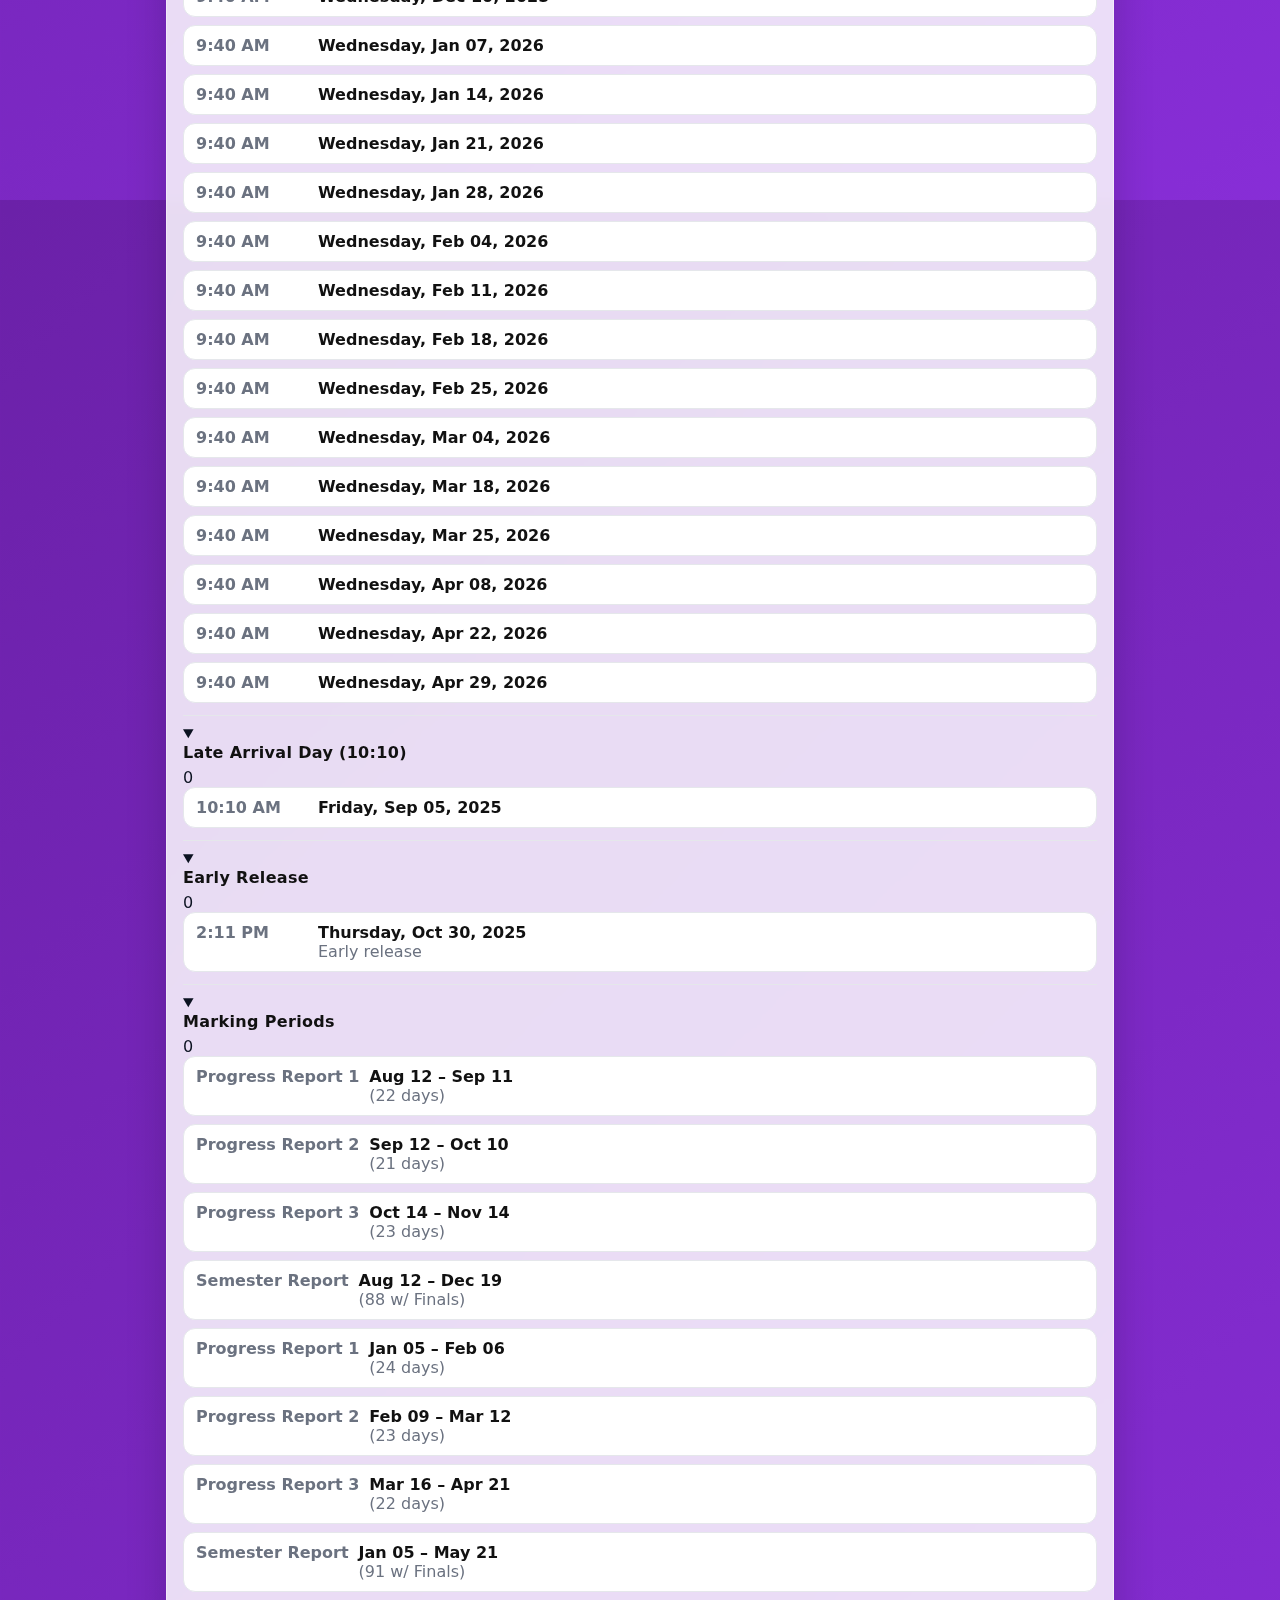
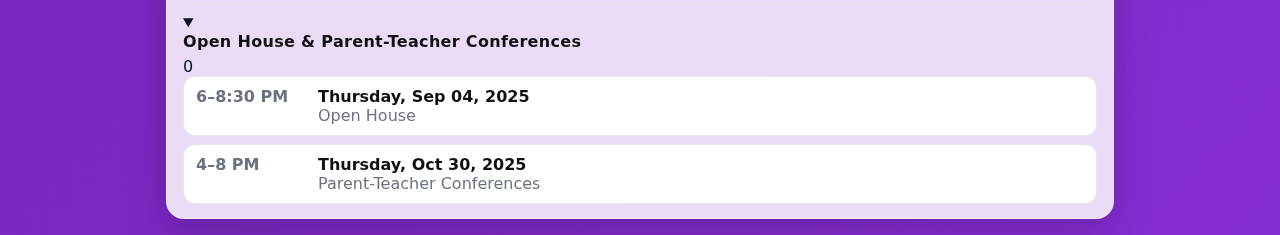
<file: v3/dates.html>
<!doctype html>
<html lang="en">
<head>
  <meta charset="utf-8" />
  <meta name="viewport" content="width=device-width, initial-scale=1" />
  <title>NN Vikings — Important Dates (v3)</title>
  <meta name="theme-color" content="#6b21a8">
  <link rel="manifest" href="manifest.webmanifest">
  <link rel="icon" href="icons/icon-192.png">
  <link rel="stylesheet" href="css/app.css">
  <link rel="stylesheet" href="css/dates.css">
</head>
<body>
  <div class="wrap">
    <h3 class="brand">NN Vikings</h3>

    <div class="card">
      <div class="topbar">
        <a class="as-btn" href="./index.html">← Back</a>
        <div class="filters">
          <span class="muted">Show:</span>
          <button class="filter-btn active" data-mode="upcoming">Upcoming</button>
          <button class="filter-btn" data-mode="all">All</button>
          <button class="filter-btn" data-mode="past">Past</button>
          <span class="spacer"></span>
          <button class="mini-btn" id="expandAll">Expand all</button>
          <button class="mini-btn" id="collapseAll">Collapse all</button>
        </div>
      </div>

      <h1>Important Dates</h1>

      <section class="sec">
        <h2>School Year</h2>
        <div id="summary" class="list"></div>
      </section>

      <details class="sec" id="sec-na" open>
        <summary><h2>Student Non-Attendance Days</h2><span class="badge" id="badge-na">0</span></summary>
        <div id="na" class="list"></div>
      </details>

      <details class="sec" id="sec-weds" open>
        <summary><h2>Late Start Wednesdays (9:40)</h2><span class="badge" id="badge-weds">0</span></summary>
        <div id="weds" class="list"></div>
      </details>

      <details class="sec" id="sec-late1010" open>
        <summary><h2>Late Arrival Day (10:10)</h2><span class="badge" id="badge-late1010">0</span></summary>
        <div id="late1010" class="list"></div>
      </details>

      <details class="sec" id="sec-early" open>
        <summary><h2>Early Release</h2><span class="badge" id="badge-early">0</span></summary>
        <div id="early" class="list"></div>
      </details>

      <details class="sec" id="sec-marks" open>
        <summary><h2>Marking Periods</h2><span class="badge" id="badge-marks">0</span></summary>
        <div id="marks" class="list"></div>
      </details>

      <details class="sec" id="sec-ptc" open>
        <summary><h2>Open House & Parent-Teacher Conferences</h2><span class="badge" id="badge-ptc">0</span></summary>
        <div id="ptc" class="list"></div>
      </details>
    </div>
  </div>

  <script type="module" src="js/dates.js"></script>
</body>
</html>
</file>
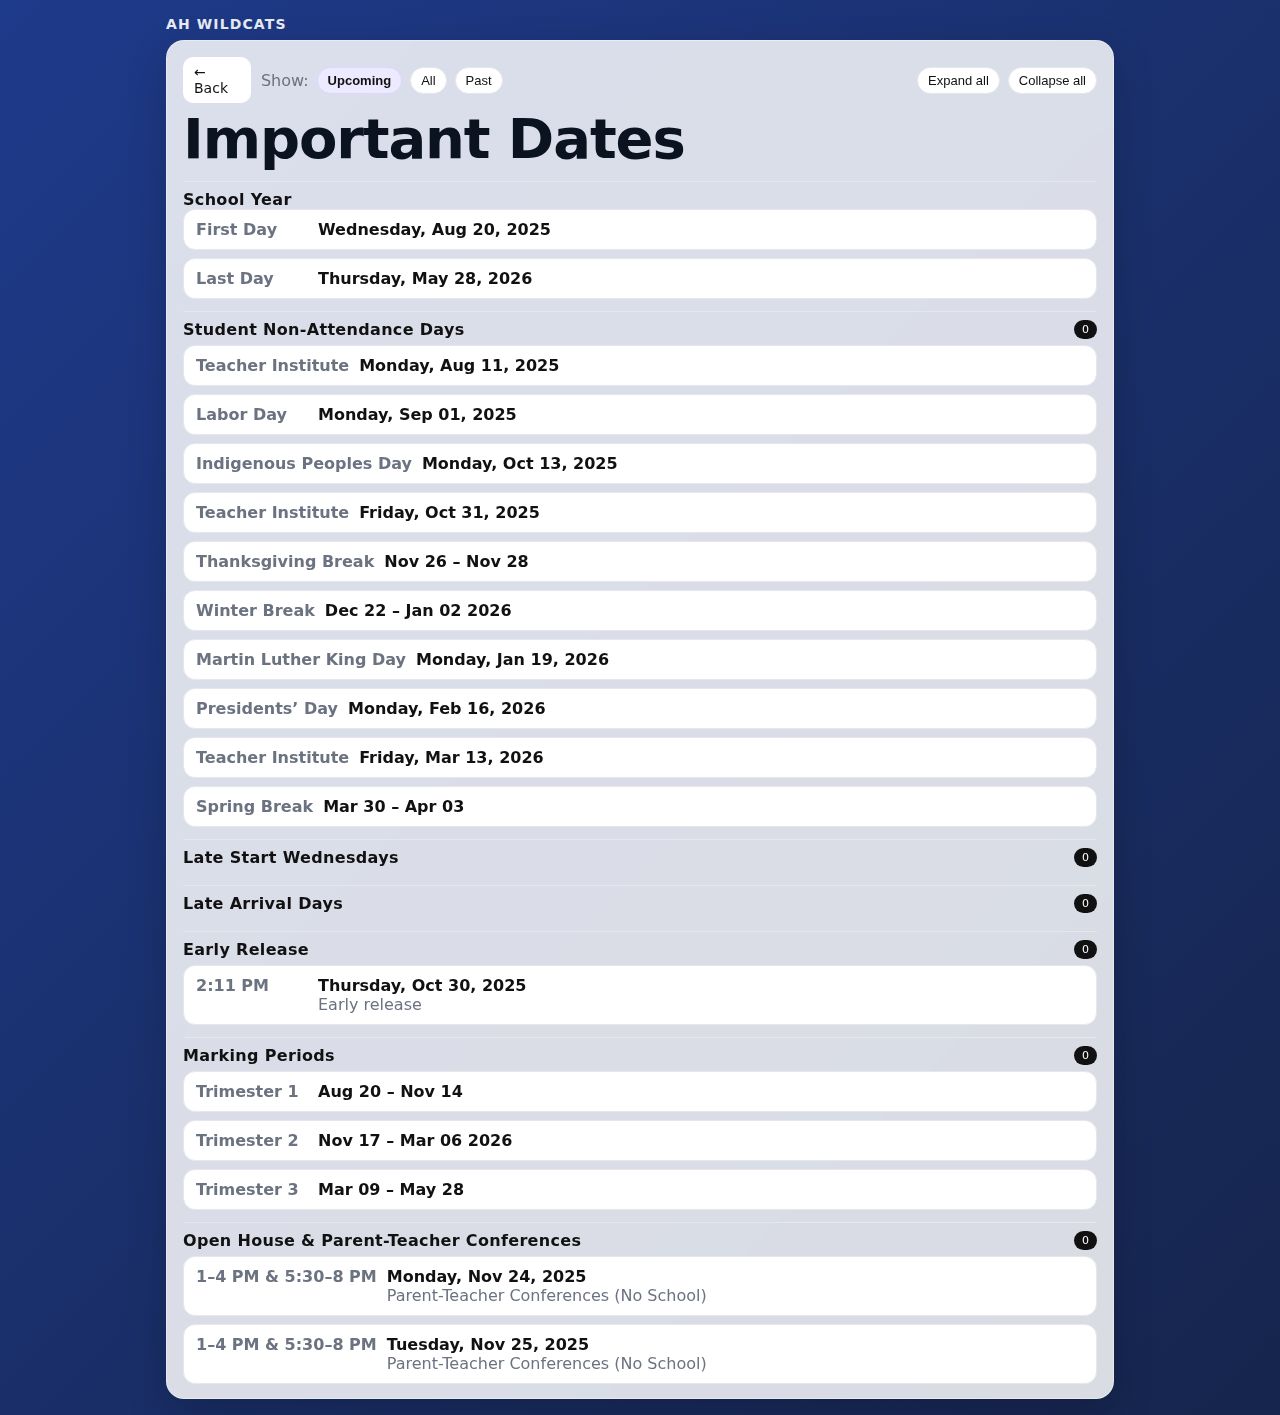
<file: vAH/dates.html>
<!doctype html>
<html lang="en">
<head>
  <meta charset="utf-8" />
  <meta name="viewport" content="width=device-width, initial-scale=1" />
  <title>AH Wildcats — Important Dates</title>
  <meta name="theme-color" content="#1e3a8a">
  <link rel="manifest" href="manifest.webmanifest">
  <link rel="icon" href="icons/icon-192.png">
  <link rel="stylesheet" href="css/app.css">
  <link rel="stylesheet" href="css/dates.css">
</head>
<body>
  <div class="wrap">
    <h3 class="brand">AH Wildcats</h3>

    <div class="card">
      <div class="topbar">
        <a class="as-btn" href="./index.html">← Back</a>
        <div class="filters">
          <span class="muted">Show:</span>
          <button class="filter-btn active" data-mode="upcoming">Upcoming</button>
          <button class="filter-btn" data-mode="all">All</button>
          <button class="filter-btn" data-mode="past">Past</button>
          <span class="spacer"></span>
          <button class="mini-btn" id="expandAll">Expand all</button>
          <button class="mini-btn" id="collapseAll">Collapse all</button>
        </div>
      </div>

      <h1>Important Dates</h1>

      <section class="sec">
        <h2>School Year</h2>
        <div id="summary" class="list"></div>
      </section>

      <details class="sec" id="sec-na" open>
        <summary><h2>Student Non-Attendance Days</h2><span class="badge" id="badge-na">0</span></summary>
        <div id="na" class="list"></div>
      </details>

      <details class="sec" id="sec-weds" open>
        <summary><h2>Late Start Wednesdays</h2><span class="badge" id="badge-weds">0</span></summary>
        <div id="weds" class="list"></div>
      </details>

      <details class="sec" id="sec-late1010" open>
        <summary><h2>Late Arrival Days</h2><span class="badge" id="badge-late1010">0</span></summary>
        <div id="late1010" class="list"></div>
      </details>

      <details class="sec" id="sec-early" open>
        <summary><h2>Early Release</h2><span class="badge" id="badge-early">0</span></summary>
        <div id="early" class="list"></div>
      </details>

      <details class="sec" id="sec-marks" open>
        <summary><h2>Marking Periods</h2><span class="badge" id="badge-marks">0</span></summary>
        <div id="marks" class="list"></div>
      </details>

      <details class="sec" id="sec-ptc" open>
        <summary><h2>Open House & Parent-Teacher Conferences</h2><span class="badge" id="badge-ptc">0</span></summary>
        <div id="ptc" class="list"></div>
      </details>
    </div>
  </div>

  <script type="module" src="js/dates.js"></script>
</body>
</html>
</file>
<file: v3/css/app.css>
:root{
  --bg1:#6b21a8; --bg2:#9333ea; --fg:#0b1220; --muted:#434c5e; --card:#ffffffd6; --border:#ffffff66;
  --chip:#ffffff; --chipText:#0b1220; --chipPast:#f2eefc; --chipNow:#fde68a; --label:#ffffffbb;
}
*{box-sizing:border-box}
html,body{height:100%;margin:0;font-family:system-ui,-apple-system,"Segoe UI",Roboto,Ubuntu,"Helvetica Neue",Arial}
body{background:linear-gradient(135deg,var(--bg1),var(--bg2));background-size:200% 200%;animation:hue 16s ease-in-out infinite;color:var(--fg)}
@keyframes hue{0%{background-position:0% 50%}50%{background-position:100% 50%}100%{background-position:0% 50%}}
.wrap{max-width:980px;margin:0 auto;padding:16px}
@media (max-width:480px){ .wrap{padding:12px}}
.brand{color:#fff;letter-spacing:.08em;font-weight:800;text-transform:uppercase;margin:0 0 8px;opacity:.9;font-size:14px}
.card{background:var(--card);backdrop-filter:blur(8px);-webkit-backdrop-filter:blur(8px);border:1px solid var(--border);border-radius:18px;box-shadow:0 14px 40px rgba(0,0,0,.18);padding:16px 16px 14px}
h1{font-size:clamp(24px,6.2vw,56px);line-height:1.07;margin:0 0 6px;font-weight:900;letter-spacing:-.02em}
.sub{font-size:clamp(14px,2.6vw,18px);color:#0b1220;opacity:.95;line-height:1.25}
.grid{display:grid;grid-template-columns:1fr 1fr;gap:10px;margin-top:6px}
@media (max-width:780px){.grid{grid-template-columns:1fr}}
.row{padding:6px 0}
.chips{display:flex;flex-direction:column;gap:10px;margin-top:10px}
.chip{display:block;width:100%;text-align:center;background:var(--chip);color:var(--chipText);border-radius:999px;padding:12px 16px;border:1px solid var(--border);font-size:15px;line-height:1.15;box-shadow:0 1px 0 rgba(0,0,0,.04)}
.chip.past{background:var(--chipPast)} .chip.now{background:var(--chipNow);font-weight:700}
.small{font-size:12px;margin-top:10px;color:#0b1220}
.btns{display:flex;gap:8px;flex-wrap:wrap;margin-top:8px}
button,.as-btn{font-size:14px;padding:6px 10px;border-radius:10px;border:1px solid var(--border);background:#fff;cursor:pointer;text-decoration:none;color:#111;display:inline-flex;align-items:center;gap:6px}
button:active{transform:translateY(1px)}
.mode-pill{display:inline-block;background:var(--label);border:1px solid var(--border);border-radius:999px;padding:4px 10px;font-size:12px;margin-left:6px}

/* Modal (scrollable; sticky footer) */
.backdrop{position:fixed;inset:0;background:rgba(0,0,0,.35);display:flex;align-items:stretch;justify-content:center;padding:16px;overflow:auto;-webkit-overflow-scrolling:touch}
.backdrop[hidden]{display:none}
.modal{max-width:820px;width:100%;background:#fff;border-radius:16px;border:1px solid #e5e7eb;margin:auto;max-height:92vh;overflow:auto;display:flex;flex-direction:column}
.modal h3{margin:0 0 8px}
.row2{display:grid;grid-template-columns:1fr 1fr;gap:10px}
@media (max-width:680px){.row2{grid-template-columns:1fr}}
label{font-size:12px;color:#374151}
input,select,textarea{width:100%;padding:8px;border:1px solid #e5e7eb;border-radius:10px;font-size:14px}
textarea{min-height:120px}
.builder{margin-top:12px;border:1px solid #e5e7eb;border-radius:12px;padding:10px}
.builder h4{margin:0 0 8px}
.bgrid{display:grid;grid-template-columns:58px 1fr;gap:8px;align-items:center}
.bhead{display:contents} .bhead div{font-size:12px;color:#6b7280}
.brow{display:contents} .plabel{justify-self:center;font-weight:700}
.times{display:flex;align-items:center;gap:8px}
.times input[type="time"]{width:120px;min-width:110px}
.dash{opacity:.5}
@media (max-width:420px){ .times input[type="time"]{width:110px}}
.muted{color:#6b7280}
.modal-body{padding:16px}
.footer{position:sticky;bottom:0;background:#fff;padding:10px 16px 12px;border-top:1px solid #e5e7eb;display:flex;gap:8px;flex-wrap:wrap}
</file>
<file: v3/css/dates.css>
/* Extra styling just for dates.html (shared base styles are in app.css) */
.topbar{display:flex;gap:10px;align-items:center;justify-content:space-between;margin-bottom:6px}
.sec{margin-top:12px;padding-top:8px;border-top:1px solid #e5e7eb}
.sec h2{margin:0 0 6px;font-size:16px;color:#111;letter-spacing:.02em}
.list{display:flex;flex-direction:column;gap:8px}
.item{display:flex;gap:10px;align-items:flex-start;background:#fff;border:1px solid #e5e7eb;border-radius:12px;padding:10px 12px}
.tag{flex:0 0 auto;min-width:112px;color:#6b7280;font-weight:600}
.date{font-weight:600;color:#111}
.note{color:#6b7280}
@media (max-width:560px){ .item{flex-direction:column}.tag{min-width:auto} }
</file>
<file: vAH/css/app.css>
:root{
  --bg1:#1e3a8a; --bg2:#111827; /* blue → very dark gray/black */
  --fg:#0b1220; --muted:#434c5e; --card:#ffffffd6; --border:#ffffff66;
  --chip:#ffffff; --chipText:#0b1220; --chipPast:#eef2ff; --chipNow:#fde68a; --label:#ffffffbb;
}
*{box-sizing:border-box}
html,body{height:100%;margin:0;font-family:system-ui,-apple-system,"Segoe UI",Roboto,Ubuntu,"Helvetica Neue",Arial}
body{background:linear-gradient(135deg,var(--bg1),var(--bg2));background-size:200% 200%;animation:hue 16s ease-in-out infinite;color:var(--fg)}
@keyframes hue{0%{background-position:0% 50%}50%{background-position:100% 50%}100%{background-position:0% 50%}}
.wrap{max-width:980px;margin:0 auto;padding:16px}
@media (max-width:480px){ .wrap{padding:12px}}
.brand{color:#fff;letter-spacing:.08em;font-weight:800;text-transform:uppercase;margin:0 0 8px;opacity:.9;font-size:14px}
.card{background:var(--card);backdrop-filter:blur(8px);-webkit-backdrop-filter:blur(8px);border:1px solid var(--border);border-radius:18px;box-shadow:0 14px 40px rgba(0,0,0,.18);padding:16px 16px 14px}
h1{font-size:clamp(24px,6.2vw,56px);line-height:1.07;margin:0 0 6px;font-weight:900;letter-spacing:-.02em}
.sub{font-size:clamp(14px,2.6vw,18px);color:#0b1220;opacity:.95;line-height:1.25}
.grid{display:grid;grid-template-columns:1fr 1fr;gap:10px;margin-top:6px}
@media (max-width:780px){.grid{grid-template-columns:1fr}}
.row{padding:6px 0}
.chips{display:flex;flex-direction:column;gap:10px;margin-top:10px}
.chip{display:block;width:100%;text-align:center;background:var(--chip);color:var(--chipText);border-radius:999px;padding:12px 16px;border:1px solid var(--border);font-size:15px;line-height:1.15;box-shadow:0 1px 0 rgba(0,0,0,.04)}
.chip.past{background:var(--chipPast)} .chip.now{background:var(--chipNow);font-weight:700}
.small{font-size:12px;margin-top:10px;color:#0b1220}
.btns{display:flex;gap:8px;flex-wrap:wrap;margin-top:8px}
button,.as-btn{font-size:14px;padding:6px 10px;border-radius:10px;border:1px solid var(--border);background:#fff;cursor:pointer;text-decoration:none;color:#111;display:inline-flex;align-items:center;gap:6px}
button:active{transform:translateY(1px)}
.mode-pill{display:inline-block;background:var(--label);border:1px solid var(--border);border-radius:999px;padding:4px 10px;font-size:12px;margin-left:6px}

/* Modal (scrollable; sticky footer) */
.backdrop{position:fixed;inset:0;background:rgba(0,0,0,.35);display:flex;align-items:stretch;justify-content:center;padding:16px;overflow:auto;-webkit-overflow-scrolling:touch}
.backdrop[hidden]{display:none}
.modal{max-width:820px;width:100%;background:#fff;border-radius:16px;border:1px solid #e5e7eb;margin:auto;max-height:92vh;overflow:auto;display:flex;flex-direction:column}
.modal h3{margin:0 0 8px}
.row2{display:grid;grid-template-columns:1fr 1fr;gap:10px}
@media (max-width:680px){.row2{grid-template-columns:1fr}}
label{font-size:12px;color:#374151}
input,select,textarea{width:100%;padding:8px;border:1px solid #e5e7eb;border-radius:10px;font-size:14px}
textarea{min-height:120px}
.builder{margin-top:12px;border:1px solid #e5e7eb;border-radius:12px;padding:10px}
.builder h4{margin:0 0 8px}
.bgrid{display:grid;grid-template-columns:58px 1fr;gap:8px;align-items:center}
.bhead{display:contents} .bhead div{font-size:12px;color:#6b7280}
.brow{display:contents} .plabel{justify-self:center;font-weight:700}
.times{display:flex;align-items:center;gap:8px}
.times input[type="time"]{width:120px;min-width:110px}
.dash{opacity:.5}
@media (max-width:420px){ .times input[type="time"]{width:110px}}
.muted{color:#6b7280}
.modal-body{padding:16px}
.footer{position:sticky;bottom:0;background:#fff;padding:10px 16px 12px;border-top:1px solid #e5e7eb;display:flex;gap:8px;flex-wrap:wrap}
</file>
<file: vAH/css/dates.css>
/* Top controls */
.topbar{display:flex;gap:10px;align-items:center;justify-content:space-between;margin-bottom:6px}
.filters{display:flex;gap:8px;align-items:center;flex-wrap:wrap;width:100%}
.filters .spacer{flex:1}
.filter-btn,.mini-btn{
  padding:6px 10px;border:1px solid #e5e7eb;border-radius:999px;background:#fff;cursor:pointer;
  font-size:13px;line-height:1;display:inline-flex;align-items:center
}
.filter-btn.active{background:#ede9fe;border-color:#ddd6fe;font-weight:700}

/* Sections */
.sec{margin-top:12px;padding-top:8px;border-top:1px solid #e5e7eb}
.sec h2{margin:0;font-size:16px;color:#111;letter-spacing:.02em}

/* Make details/summary look nice */
details.sec > summary{
  list-style:none;display:flex;align-items:center;gap:10px;cursor:pointer;user-select:none;margin-bottom:6px
}
details.sec > summary::-webkit-details-marker{display:none}
.badge{margin-left:auto;background:#111;color:#fff;border-radius:999px;font-size:11px;line-height:1;
  padding:4px 8px}

/* Items */
.list{display:flex;flex-direction:column;gap:8px}
.item{display:flex;gap:10px;align-items:flex-start;background:#fff;border:1px solid #e5e7eb;border-radius:12px;padding:10px 12px}
.tag{flex:0 0 auto;min-width:112px;color:#6b7280;font-weight:600}
.date{font-weight:600;color:#111}
.note{color:#6b7280}
@media (max-width:560px){ .item{flex-direction:column}.tag{min-width:auto} }
</file>
